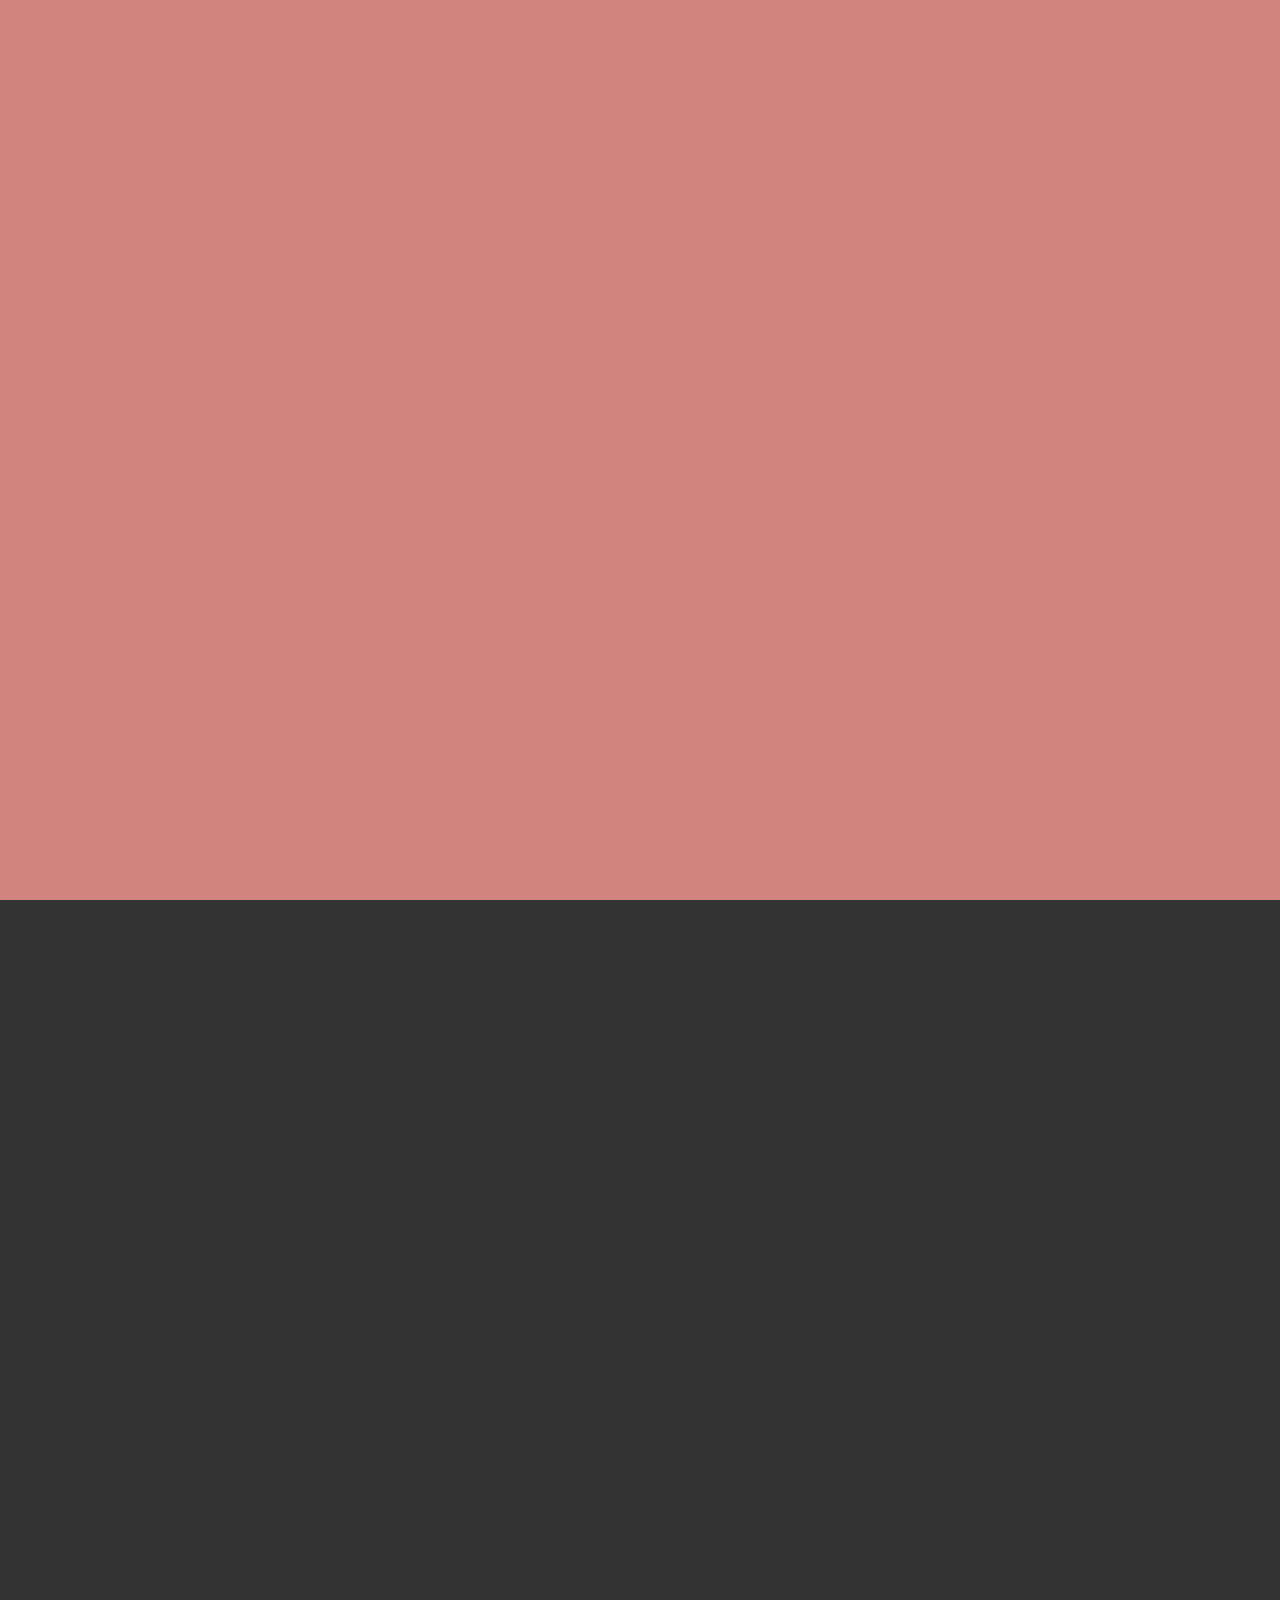
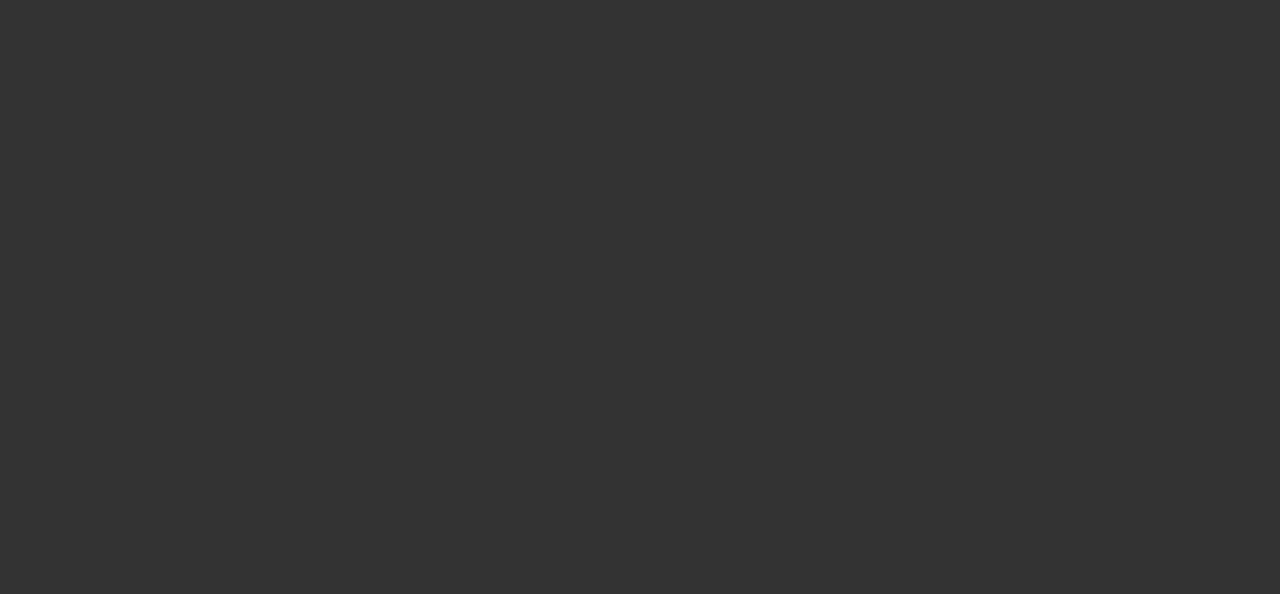
<file: about.html>
<!DOCTYPE html>
<html lang="en">
<head>
<meta charset="utf-8">
<meta http-equiv="X-UA-Compatible" content="IE=edge">
<meta name="viewport" content="width=device-width, initial-scale=1">
<title>Josh & Hanna</title>

<!-- Favicons
================================================== -->
<link rel="shortcut icon" href="favicon2.ico" type="image/x-icon">
<link rel="icon" href="favicon2.ico" type="image/x-icon">
<!-- / Favicons
================================================== -->

<!-- >> CSS	
============================================================================== -->
<!-- google web fonts -->
<link href='https://fonts.googleapis.com/css?family=Great+Vibes' rel='stylesheet' type='text/css'>
<link href='https://fonts.googleapis.com/css?family=Open+Sans:400,300,700' rel='stylesheet' type='text/css'>
<!-- /google web fonts -->
<!-- bootstrap -->
<link href="vendor/bootstrap/css/bootstrap.min.css" rel="stylesheet">
<!-- nivo lightbox -->
<link href="vendor/nivo-lightbox/nivo-lightbox.css" rel="stylesheet">
<link rel="stylesheet" href="vendor/nivo-lightbox/themes/default/default.css" type="text/css" />
<!-- animate -->
<link href="vendor/animate.css" rel="stylesheet">
<!-- Font Awesome -->
	<link rel="stylesheet" href="vendor/font-awesome/css/font-awesome.min.css">
<!-- main styles -->
<link href="css/styles.css" rel="stylesheet">
<!-- >> /CSS
============================================================================== -->
</head>
<body>

<!-- Page Loader
========================================================= -->
<div class="loader" id="page-loader"> 
  <div class="loading-wrapper">
  	<div class="loader-heart loader-heart1"><img src="img/intro-heart.png" alt=""></div>
  	<div class="loader-heart loader-heart2"><img src="img/intro-heart.png" alt=""></div>
  	<div class="loader-heart loader-heart3"><img src="img/intro-heart.png" alt=""></div>
  </div>   
</div>
<!-- /End of Page loader
========================================================= -->

<!-- === PAGE BACKGROUND === -->
<!-- Background container -->
<div class="page-background-container viewport">
	<!-- background-mask -->
	<div class="bg-mask viewport"></div>
	<!-- /background-mask -->
	<!-- background-slideshow -->
	<div class="bg-slideshow">
		<!-- slideshow-item -->
		<div class="page-background viewport" style="background-image: url('img/slide-bg1.jpg')"></div>
		<!-- /slideshow-item -->	
	</div>
	<!--/Background-slideshow -->
</div>
<!-- Background-container -->
<!-- === /PAGE BACKGROUND === -->

<!-- Main Content
================================================== -->
<div id="body" class="viewport animated">
	<div class="container">
		<div class="boxed-content">	
			<!-- Header -->
			<header id="header" class="navbar navbar-default navbar-static-top"> 
				<div class="clearfix">
				    <!-- logo -->	   
				    <div class="hd-logo">
				      <a href="index.html"><img src="img/logo.png" title="" alt=""></a>
				    </div>	   
				    <!-- /logo -->
				    <!-- responsive menu -->
				    <button type="button" class="navbar-toggle" data-toggle="collapse" data-target=".navbar-collapse">
				        <span class="sr-only">Navigation Menu</span>
				        <span class="icon-bar"></span>
				        <span class="icon-bar"></span>
				        <span class="icon-bar"></span>
				    </button>
				    <!-- /responsive menu -->    
				    <!-- menu -->
				    <nav class="hd-nav nav navbar-nav navbar-right navbar-collapse collapse">
				      <ul class="nav navbar-nav hd-list-menu clearfix">
				        <li>
				        	<a href="about.html">
				        		<span class="link-title">About</span>
				        		<span class="link-subtitle">our history</span>
				        	</a>
				        </li>
				         <li>
				        	<a href="gallery.html">
				        		<span class="link-title">Gallery</span>
				        		<span class="link-subtitle">Our pictures</span>
				        	</a>
				        	<ul>
			        			<li><a href="gallery.html">Style 1</a></li>
			        			<li><a href="gallery-2.html">Style 2</a></li>
			        		</ul>
				        </li>	        
				        <li>
				        	<a href="ceremony.html">
				        		<span class="link-title">Ceremony</span>
				        		<span class="link-subtitle">All information</span>
				        	</a>
				        </li>
				        <li>
				        	<a href="rsvp.html">
				        		<span class="link-title">RSVP</span>
				        		<span class="link-subtitle">Events Attending</span>
				        	</a>
				        </li>
				       	<li>
				        	<a href="archive-blog.html">
				        		<span class="link-title">Blog</span>
				        		<span class="link-subtitle">All the news!</span>
				        	</a>
				        	
				        </li>
				        <li>
				        	<a href="page-registry.html">
				        		<span class="link-title">Registry</span>
				        		<span class="link-subtitle">Our Gift List</span>
				        	</a>
				        </li>
				      </ul> 
				    </nav>
				    <!-- /menu -->
				</div>
			</header>
			<!-- /header -->
			<!-- content -->
			<div class="page-content clearfix">
				<div class="row">
					<div class="col-xs-10 col-xs-offset-1">
						<!-- Section: About Us -->
						<div class="section-about-us">
							<!-- Title 1 -->
							<h1 class="title1 couple-title1 title1-border">About Us</h1>
							<!-- /Title 1 -->
							<div class="row">
								<!-- Groom -->
								<div class="col-sm-6">									
									<div class="about-item">
										<div class="about-item-picture">
											<img src="img/groom.jpg" alt="">
										</div>				
										<h2 class="about-item-title">Josh Smith</h2>
										<h3 class="about-item-subtitle">The Groom</h3>
										<div class="about-item-content">
											<p>Hanna is loving, kind, gentle, patient, and did I mention hot!? She's unlike any person I have ever met. She's many more things, but those are the gifts I learned about her very quickly...</p>
										</div>									
									</div>
								</div>
								<!-- /Groom -->
								
								<!-- Bride -->	
								<div class="col-sm-6">
									<div class="about-item">
										<div class="about-item-picture">
											<img src="img/bride.jpg" alt="">
										</div>	
										<h2 class="about-item-title">Hanna Cliff</h2>
										<h3 class="about-item-subtitle">The Bride</h3>
										<div class="about-item-content">
											<p>Where do I start? How about the night we met. I was the maid of honor at my best friend Melissa's wedding. I actually met Josh the day before the wedding, at the rehearsal...</p>
										</div>	
									</div>									
								</div>							
								<!-- /Bride -->
							</div>
							
							
						</div>

						<!-- /Section: About Us -->
						<!-- Section: Timeline -->
						<div class="section-timeline">
							<!-- Title 1 -->
							<h2 class="title1 couple-title1 title1-border">Our Timeline</h2>
							<!-- /Title 1 -->
							<!-- timeline -->
							<ul class="timeline">
								<!-- item -->
							    <li>
							    	<!-- badge -->
							    	<div class="timeline-badge">
							    		<span class="timeline-date">11/22</span>
							    		<span class="timeline-year">2011</span>
							    	</div>
							    	<!-- /badge -->
							    	<!-- panel -->
							      	<div class="timeline-panel">
							      		<!-- item heading -->
							        	<div class="timeline-heading">
							          		<h4 class="timeline-title">Day we meet each other</h4>
							          		<p><small class="text-muted">A special day for us!</small></p>
							        	</div>
							        	<!-- /item heading -->
							        	<!-- item body -->
							        	<div class="timeline-body">
							          		<p>We have met each other in November 2011 while a friend's wedding. Josh asked a mutual friend for Hanna's number and the rest is history!</p>
							        	</div>
							        	<!-- /item body -->
							        </div>
							        <!-- /panel -->
							    </li>
							    <!-- /item -->
							    <!-- item -->
							    <li class="timeline-inverted">
							    	<!-- badge -->
							    	<div class="timeline-badge bg-color1">
							    		<span class="timeline-date">02/23</span>
							    		<span class="timeline-year">2012</span>
							    	</div>
							    	<!-- /badge -->
							    	<!-- panel -->
							      	<div class="timeline-panel">
							      		<!-- item heading -->
							        	<div class="timeline-heading">
							          		<h4 class="timeline-title">Our First Trip</h4>
							        	</div>
							        	<!-- /item heading -->
							        	<!-- item body -->
							        	<div class="timeline-body">
							          		<p>We plan a 3 month tour of Europe. It was an unforgettable experience and enough learning and fellowship.</p>
							        	</div>
							        	<!-- /item body -->
							        </div>
							        <!-- /panel -->
							    </li>
							    <!-- /item -->
							    <!-- item -->
							    <li>
							    	<!-- badge -->
							    	<div class="timeline-badge">
							    		<span class="timeline-date">05/24</span>
							    		<span class="timeline-year">2013</span>
							    	</div>
							    	<!-- /badge -->
							    	<!-- panel -->
							      	<div class="timeline-panel">
							      		<!-- item heading -->
							        	<div class="timeline-heading">
							          		<h4 class="timeline-title">Our Engagement</h4>						          		
							        		<p><small class="text-muted">A funny day</small></p>
							        	</div>
							        	<!-- /item heading -->
							        	<!-- item body -->
							        	<div class="timeline-body">
							          		<img src="img/engagement.jpg" alt="">
							        	</div>
							        	<!-- /item body -->
							        </div>
							        <!-- /panel -->
							    </li>
							    <!-- /item -->
							    <!-- item -->
							    <li class="timeline-inverted">
							    	<!-- badge -->
							    	<div class="timeline-badge bg-color1">
							    		<span class="timeline-date">11/22</span>
							    		<span class="timeline-year">2014</span>
							    	</div>
							    	<!-- /badge -->
							    	<!-- panel -->
							      	<div class="timeline-panel">
							      		<!-- item heading -->
							        	<div class="timeline-heading">
							          		<h4 class="timeline-title">Our Wedding Day</h4>
							        	</div>
							        	<!-- /item heading -->
							        	<!-- item body -->
							        	<div class="timeline-body">
							          		<p>Will planned a picnic in the park just after sunset to watch the July 4th fireworks display. He popped the question as fireworks burst overhead, and of course, Diane said yes! They celebrated with their families the next day with dinner and a champagne toast.</p>
							        	</div>
							        	<!-- /item body -->
							        </div>
							        <!-- /panel -->
							    </li>
							    <!-- /item -->
							</ul>
							<!-- /timeline -->
						</div>
						<!-- /Section: Timeline -->
					</div>
				</div>
			</div>
			<!-- /content -->
			<!-- footer -->
			<footer id="footer">
				<p class="footer-icon"><img src="img/ft-icon.png" alt=""></p>
			  	<p class="quote-content">"When i saw you i fell in love, and you smiled because you knew."</p>
			  	<p class="quote-author">Willian Shakespeare</p>
			</footer>
			<!-- /footer -->
		</div>
	</div>
</div>
<!-- /Main Content
================================================== -->


<!-- >> JS
============================================================================== -->

<!-- jQuery (necessary for Bootstrap's JavaScript plugins) -->
<script src="vendor/jquery.min.js"></script>
<!-- Include all compiled plugins (below), or include individual files as needed -->
<script src="vendor/bootstrap/js/bootstrap.min.js"></script>
<!-- Validate -->
<script src="vendor/validate.js"></script>
<!-- Countdown -->
<script src="vendor/jquery.countdown.min.js"></script>
<!-- Mansonry -->
<script src="vendor/imagesloaded.pkgd.min.js"></script>
<script src="vendor/masonry.pkgd.min.js"></script>
<!-- Modal box-->
<script src="vendor/nivo-lightbox/nivo-lightbox.min.js"></script>
<!-- Cycle -->
<script src="vendor/cycle2.js"></script>
<!-- SmoothScroll -->
<script src="vendor/smoothScroll.js"></script>
<!-- Placeholder for IE -->
<script src="vendor/placeholders.jquery.min.js"></script>
<!-- Owl Caroulsel -->
<script src="vendor/owl.carousel/owl-carousel/owl.carousel.js"></script>
<!-- Crossbrowser -->
<script src="js/cross-browser.js"></script>
<!-- Main Config -->
<script src="js/main.js"></script>
<!-- Holder -->
<script src="vendor/holder.js"></script>
<!-- HTML5 Shim and Respond.js IE8 support of HTML5 elements and media queries -->
<!-- WARNING: Respond.js doesn't work if you view the page via file:// -->
<!--[if lt IE 9]>
  <script src="vendor/html5shiv.js"></script>
  <script src="vendor/respond.min.js"></script>
<![endif]-->
<!-- >> /JS
============================================================================= -->

<!-- analytics -->
<script>
  (function(i,s,o,g,r,a,m){i['GoogleAnalyticsObject']=r;i[r]=i[r]||function(){
  (i[r].q=i[r].q||[]).push(arguments)},i[r].l=1*new Date();a=s.createElement(o),
  m=s.getElementsByTagName(o)[0];a.async=1;a.src=g;m.parentNode.insertBefore(a,m)
  })(window,document,'script','//www.google-analytics.com/analytics.js','ga');

  ga('create', 'UA-62459928-1', 'auto');
  ga('send', 'pageview');

</script>
<!-- /analytics -->
</body>
</html>
</file>
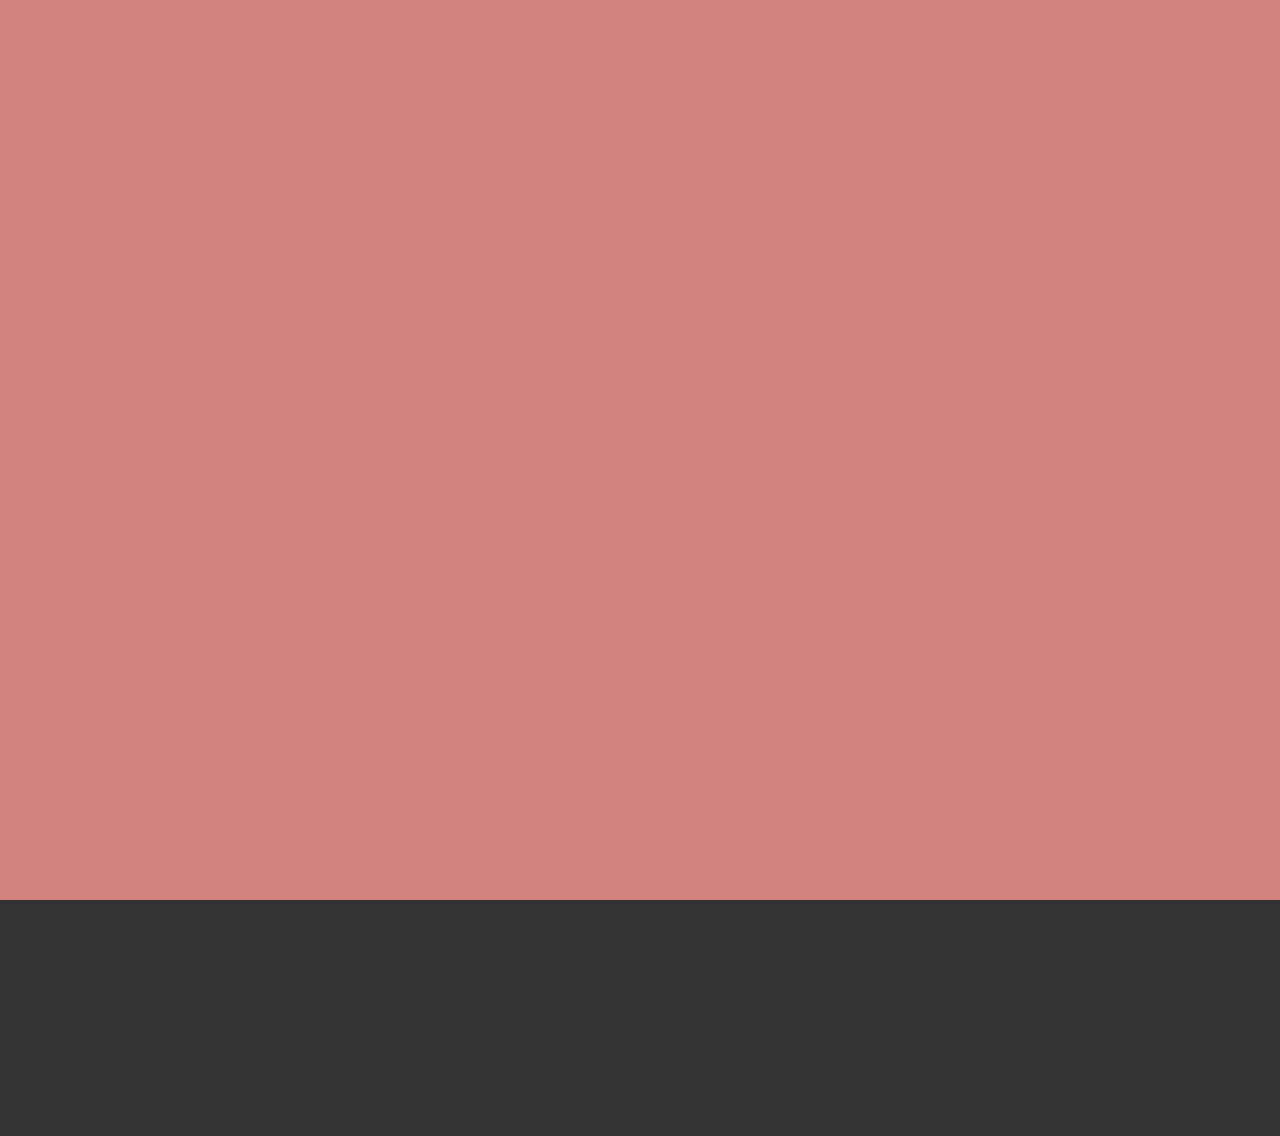
<file: ceremony.html>
<!DOCTYPE html>
<html lang="en">
<head>
<meta charset="utf-8">
<meta http-equiv="X-UA-Compatible" content="IE=edge">
<meta name="viewport" content="width=device-width, initial-scale=1">
<title>Josh & Hanna</title>

<!-- Favicons
================================================== -->
<link rel="shortcut icon" href="favicon2.ico" type="image/x-icon">
<link rel="icon" href="favicon2.ico" type="image/x-icon">
<!-- / Favicons
================================================== -->

<!-- >> CSS	
============================================================================== -->
<!-- google web fonts -->
<link href='https://fonts.googleapis.com/css?family=Great+Vibes' rel='stylesheet' type='text/css'>
<link href='https://fonts.googleapis.com/css?family=Open+Sans:400,300,700' rel='stylesheet' type='text/css'>
<!-- /google web fonts -->
<!-- bootstrap -->
<link href="vendor/bootstrap/css/bootstrap.min.css" rel="stylesheet">
<!-- nivo lightbox -->
<link href="vendor/nivo-lightbox/nivo-lightbox.css" rel="stylesheet">
<link rel="stylesheet" href="vendor/nivo-lightbox/themes/default/default.css" type="text/css" />
<!-- animate -->
<link href="vendor/animate.css" rel="stylesheet">
<!-- Font Awesome -->
	<link rel="stylesheet" href="vendor/font-awesome/css/font-awesome.min.css">
<!-- main styles -->
<link href="css/styles.css" rel="stylesheet">
<!-- >> /CSS
============================================================================== -->
</head>
<body>

<!-- Page Loader
========================================================= -->
<div class="loader" id="page-loader"> 
  <div class="loading-wrapper">
  	<div class="loader-heart loader-heart1"><img src="img/intro-heart.png" alt=""></div>
  	<div class="loader-heart loader-heart2"><img src="img/intro-heart.png" alt=""></div>
  	<div class="loader-heart loader-heart3"><img src="img/intro-heart.png" alt=""></div>
  </div>   
</div>
<!-- /End of Page loader
========================================================= -->

<!-- === PAGE BACKGROUND === -->
<!-- Background container -->
<div class="page-background-container viewport">
	<!-- background-mask -->
	<div class="bg-mask viewport"></div>
	<!-- /background-mask -->
	<!-- background-slideshow -->
	<div class="bg-slideshow">
		<!-- slideshow-item -->
		<div class="page-background viewport" style="background-image: url('img/slide-bg1.jpg')"></div>
		<!-- /slideshow-item -->	
	</div>
	<!--/Background-slideshow -->
</div>
<!-- Background-container -->
<!-- === /PAGE BACKGROUND === -->

<!-- Main Content
================================================== -->
<div id="body" class="viewport animated">
	<div class="container">
		<div class="boxed-content">	
			<!-- Header -->
			<header id="header" class="navbar navbar-default navbar-static-top"> 
				<div class="clearfix">
				    <!-- logo -->	   
				    <div class="hd-logo">
				      <a href="index.html"><img src="img/logo.png" title="" alt=""></a>
				    </div>	   
				    <!-- /logo -->
				    <!-- responsive menu -->
				    <button type="button" class="navbar-toggle" data-toggle="collapse" data-target=".navbar-collapse">
				        <span class="sr-only">Navigation Menu</span>
				        <span class="icon-bar"></span>
				        <span class="icon-bar"></span>
				        <span class="icon-bar"></span>
				    </button>
				    <!-- /responsive menu -->    
				    <!-- menu -->
				    <nav class="hd-nav nav navbar-nav navbar-right navbar-collapse collapse">
				      <ul class="nav navbar-nav hd-list-menu clearfix">
				        <li>
				        	<a href="about.html">
				        		<span class="link-title">About</span>
				        		<span class="link-subtitle">our history</span>
				        	</a>
				        </li>
				         <li>
				        	<a href="gallery.html">
				        		<span class="link-title">Gallery</span>
				        		<span class="link-subtitle">Our pictures</span>
				        	</a>
				        	<ul>
			        			<li><a href="gallery.html">Style 1</a></li>
			        			<li><a href="gallery-2.html">Style 2</a></li>
			        		</ul>
				        </li>	        
				        <li>
				        	<a href="ceremony.html">
				        		<span class="link-title">Ceremony</span>
				        		<span class="link-subtitle">All information</span>
				        	</a>
				        </li>
				        <li>
				        	<a href="rsvp.html">
				        		<span class="link-title">RSVP</span>
				        		<span class="link-subtitle">Events Attending</span>
				        	</a>
				        </li>
				       	<li>
				        	<a href="archive-blog.html">
				        		<span class="link-title">Blog</span>
				        		<span class="link-subtitle">All the news!</span>
				        	</a>
				        	
				        </li>
				        <li>
				        	<a href="page-registry.html">
				        		<span class="link-title">Registry</span>
				        		<span class="link-subtitle">Our Gift List</span>
				        	</a>
				        </li>
				      </ul> 
				    </nav>
				    <!-- /menu -->
				</div>
			</header>
			<!-- /header -->
			<!-- content -->
			<div class="page-content">				
				<div class="row">
					<div class="col-xs-10 col-xs-offset-1">
						<!-- mai title -->
						<h2 class="title1 couple-title1 title1-border">Ceremony</h2>
						<!-- /main title -->
						<div class="page-intro">	
							<p>Coming to our wedding? Well here’s the details on the big day!<br/> Don’t forget to <a href="https://dotrex.co/theme-preview/aimer-wedding/rsvp.php">RSVP</a>. See you there!</p>
						</div>
						<div class="row row-maps">							
							<!-- Map -->
							<div class="col-sm-6">
								<div class="ceremony-item">
								<h2 class="title3">Main Ceremony</h2>
								<p>We like everything on the wedding day be perfect!</p>
								<h3 class="title4">St. Jacob's Chapel</h3>
								<p>24 Jump Street, Los Angeles 12345, CA</p>
								<!-- iframe -->
								<div class="iframe-wrapper">
									<iframe src="https://www.google.com/maps/embed?pb=!1m14!1m8!1m3!1d6616.314698352079!2d-118.44684707771447!3d33.98849192101249!3m2!1i1024!2i768!4f13.1!3m3!1m2!1s0x80c2ba91b6104a2f%3A0x586e639b13f68bbe!2sBeach+Ave%2C+Marina+Del+Rey%2C+CA+90292%2C+USA!5e0!3m2!1spt-BR!2sbr!4v1427149777432" height="220"  style="border:0"></iframe>
								</div>								
								<!-- /iframe -->
								</div>								
							</div>
							<!-- /Map -->
							<!-- Map -->
							<div class="col-sm-6">
								<div class="ceremony-item">
									<h2 class="title3">Wedding Party</h2>
									<p>We have reserved a great hall!</p>
									<h3 class="title4">Petersen Village Inn</h3>
									<p>55 Hop Street, Los Angeles 54321, CA</p>
									<!-- iframe -->
									<div class="iframe-wrapper">
										<iframe src="https://www.google.com/maps/embed?pb=!1m14!1m8!1m3!1d3307.606498811598!2d-118.48247459999999!3d34.0026398!3m2!1i1024!2i768!4f13.1!3m3!1m2!1s0x80c2bad38ebb71a5%3A0x97828cfee520f321!2sBeach+St%2C+Santa+Monica%2C+CA+90405%2C+USA!5e0!3m2!1spt-BR!2sbr!4v1427149825134" height="220"  style="border:0"></iframe>
									</div>								
									<!-- /iframe -->
								</div>								
							</div>
							<!-- /Map -->
						</div>
					</div>
					
				</div>
			</div>
			<!-- /content -->
			<!-- footer -->
			<footer id="footer">
				<p class="footer-icon"><img src="img/ft-icon.png" alt=""></p>
			  	<p class="quote-content">"When i saw you i fell in love, and you smiled because you knew."</p>
			  	<p class="quote-author">Willian Shakespeare</p>
			</footer>
			<!-- /footer -->
		</div>
	</div>
</div>
<!-- /Main Content
================================================== -->


<!-- >> JS
============================================================================== -->

<!-- jQuery (necessary for Bootstrap's JavaScript plugins) -->
<script src="vendor/jquery.min.js"></script>
<!-- Include all compiled plugins (below), or include individual files as needed -->
<script src="vendor/bootstrap/js/bootstrap.min.js"></script>
<!-- Validate -->
<script src="vendor/validate.js"></script>
<!-- Countdown -->
<script src="vendor/jquery.countdown.min.js"></script>
<!-- Mansonry -->
<script src="vendor/imagesloaded.pkgd.min.js"></script>
<script src="vendor/masonry.pkgd.min.js"></script>
<!-- Modal box-->
<script src="vendor/nivo-lightbox/nivo-lightbox.min.js"></script>
<!-- Cycle -->
<script src="vendor/cycle2.js"></script>
<!-- SmoothScroll -->
<script src="vendor/smoothScroll.js"></script>
<!-- Placeholder for IE -->
<script src="vendor/placeholders.jquery.min.js"></script>
<!-- Crossbrowser -->
<script src="js/cross-browser.js"></script>
<!-- Owl Caroulsel -->
<script src="vendor/owl.carousel/owl-carousel/owl.carousel.js"></script>
<!-- Main Config -->
<script src="js/main.js"></script>
<!-- Holder -->
<script src="vendor/holder.js"></script>
<!-- HTML5 Shim and Respond.js IE8 support of HTML5 elements and media queries -->
<!-- WARNING: Respond.js doesn't work if you view the page via file:// -->
<!--[if lt IE 9]>
  <script src="vendor/html5shiv.js"></script>
  <script src="vendor/respond.min.js"></script>
<![endif]-->
<!-- >> /JS
============================================================================= -->

<!-- analytics -->
<script>
  (function(i,s,o,g,r,a,m){i['GoogleAnalyticsObject']=r;i[r]=i[r]||function(){
  (i[r].q=i[r].q||[]).push(arguments)},i[r].l=1*new Date();a=s.createElement(o),
  m=s.getElementsByTagName(o)[0];a.async=1;a.src=g;m.parentNode.insertBefore(a,m)
  })(window,document,'script','//www.google-analytics.com/analytics.js','ga');

  ga('create', 'UA-62459928-1', 'auto');
  ga('send', 'pageview');

</script>
<!-- /analytics -->
</body>
</html>
</file>
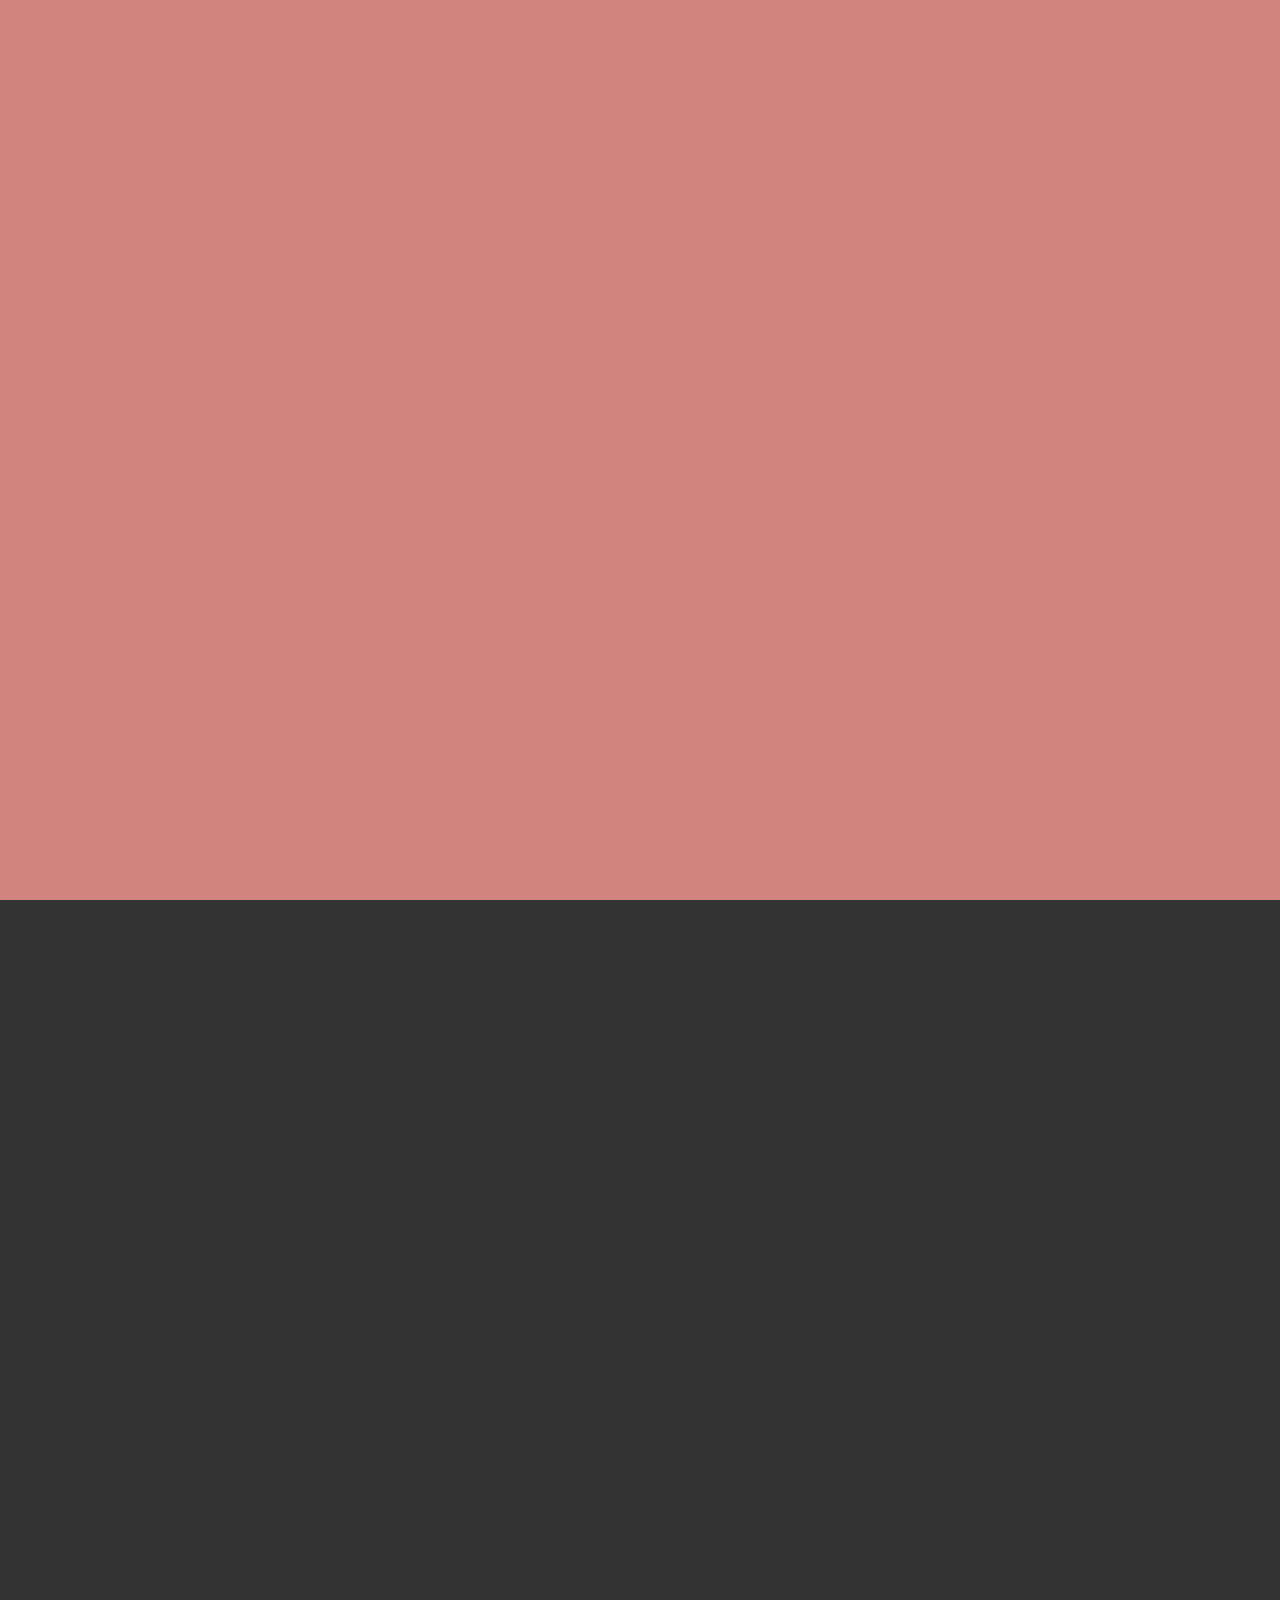
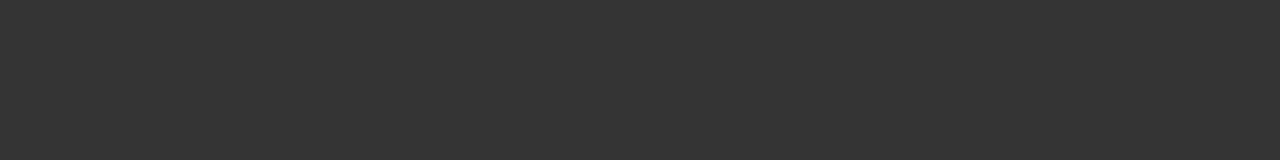
<file: gallery.html>
<!DOCTYPE html>
<html lang="en">
<head>
<meta charset="utf-8">
<meta http-equiv="X-UA-Compatible" content="IE=edge">
<meta name="viewport" content="width=device-width, initial-scale=1">
<title>Josh & Hanna</title>

<!-- Favicons
================================================== -->
<link rel="shortcut icon" href="favicon2.ico" type="image/x-icon">
<link rel="icon" href="favicon2.ico" type="image/x-icon">
<!-- / Favicons
================================================== -->

<!-- >> CSS	
============================================================================== -->
<!-- google web fonts -->
<link href='https://fonts.googleapis.com/css?family=Great+Vibes' rel='stylesheet' type='text/css'>
<link href='https://fonts.googleapis.com/css?family=Open+Sans:400,300,700' rel='stylesheet' type='text/css'>
<!-- /google web fonts -->
<!-- bootstrap -->
<link href="vendor/bootstrap/css/bootstrap.min.css" rel="stylesheet">
<!-- nivo lightbox -->
<link href="vendor/nivo-lightbox/nivo-lightbox.css" rel="stylesheet">
<link rel="stylesheet" href="vendor/nivo-lightbox/themes/default/default.css" type="text/css" />
<!-- animate -->
<link href="vendor/animate.css" rel="stylesheet">
<!-- Font Awesome -->
	<link rel="stylesheet" href="vendor/font-awesome/css/font-awesome.min.css">
<!-- main styles -->
<link href="css/styles.css" rel="stylesheet">
<!-- >> /CSS
============================================================================== -->
</head>
<body>

<!-- Page Loader
========================================================= -->
<div class="loader" id="page-loader"> 
  <div class="loading-wrapper">
  	<div class="loader-heart loader-heart1"><img src="img/intro-heart.png" alt=""></div>
  	<div class="loader-heart loader-heart2"><img src="img/intro-heart.png" alt=""></div>
  	<div class="loader-heart loader-heart3"><img src="img/intro-heart.png" alt=""></div>
  </div>   
</div>
<!-- /End of Page loader
========================================================= -->

<!-- === PAGE BACKGROUND === -->
<!-- Background container -->
<div class="page-background-container viewport">
	<!-- background-mask -->
	<div class="bg-mask viewport"></div>
	<!-- /background-mask -->
	<!-- background-slideshow -->
	<div class="bg-slideshow">
		<!-- slideshow-item -->
		<div class="page-background viewport" style="background-image: url('img/slide-bg1.jpg')"></div>
		<!-- /slideshow-item -->	
	</div>
	<!--/Background-slideshow -->
</div>
<!-- Background-container -->
<!-- === /PAGE BACKGROUND === -->

<!-- Main Content
================================================== -->
<div id="body" class="viewport animated">
	<div class="container">
		<div class="boxed-content">	
			<!-- Header -->
			<header id="header" class="navbar navbar-default navbar-static-top"> 
				<div class="clearfix">
				    <!-- logo -->	   
				    <div class="hd-logo">
				      <a href="index.html"><img src="img/logo.png" title="" alt=""></a>
				    </div>	   
				    <!-- /logo -->
				    <!-- responsive menu -->
				    <button type="button" class="navbar-toggle" data-toggle="collapse" data-target=".navbar-collapse">
				        <span class="sr-only">Navigation Menu</span>
				        <span class="icon-bar"></span>
				        <span class="icon-bar"></span>
				        <span class="icon-bar"></span>
				    </button>
				    <!-- /responsive menu -->    
				    <!-- menu -->
				    <nav class="hd-nav nav navbar-nav navbar-right navbar-collapse collapse">
				      <ul class="nav navbar-nav hd-list-menu clearfix">
				        <li>
				        	<a href="about.html">
				        		<span class="link-title">About</span>
				        		<span class="link-subtitle">our history</span>
				        	</a>
				        </li>
				         <li>
				        	<a href="gallery.html">
				        		<span class="link-title">Gallery</span>
				        		<span class="link-subtitle">Our pictures</span>
				        	</a>
				        	<ul>
			        			<li><a href="gallery.html">Style 1</a></li>
			        			<li><a href="gallery-2.html">Style 2</a></li>
			        		</ul>
				        </li>	        
				        <li>
				        	<a href="ceremony.html">
				        		<span class="link-title">Ceremony</span>
				        		<span class="link-subtitle">All information</span>
				        	</a>
				        </li>
				        <li>
				        	<a href="rsvp.html">
				        		<span class="link-title">RSVP</span>
				        		<span class="link-subtitle">Events Attending</span>
				        	</a>
				        </li>
				       	<li>
				        	<a href="archive-blog.html">
				        		<span class="link-title">Blog</span>
				        		<span class="link-subtitle">All the news!</span>
				        	</a>
				        	
				        </li>
				        <li>
				        	<a href="page-registry.html">
				        		<span class="link-title">Registry</span>
				        		<span class="link-subtitle">Our Gift List</span>
				        	</a>
				        </li>
				      </ul> 
				    </nav>
				    <!-- /menu -->
				</div>
			</header>
			<!-- /header -->
			<!-- content -->
			<div class="page-content">
				<div class="row">
					<div class="col-xs-10 col-xs-offset-1 couple-container">
						<!-- Title 1 -->
						<h1 class="title1 couple-title1 title1-border">Our Pictures</h1>
						<!-- /Title 1 -->
						<!-- Gallery -->
						<div id="mansonry" class="row gallery-wrapper">
							<!-- item -->
							<div class="mansonry-item col-sm-3">
								<a href="img/couple-pictures/1.jpg" data-lightbox-gallery="gallery1">
									<img src="img/couple-pictures/1.jpg" alt="">
									<div class="picture-legend">I love this cake!</div>
									<div class="mask"></div>
								</a>
							</div>
							<!-- /item -->
							<!-- item -->
							<div class="mansonry-item col-sm-3">
								<a href="img/couple-pictures/5.jpg" data-lightbox-gallery="gallery1">
									<img src="img/couple-pictures/5.jpg" alt="">
									<div class="picture-legend">Marley, the dog</div>
									<div class="mask"></div>
								</a>
							</div>
							<!-- /item -->	
							<!-- item <-->
							<div class="mansonry-item col-sm-3">
								<a href="img/couple-pictures/2.jpg" data-lightbox-gallery="gallery1">
									<img src="img/couple-pictures/2.jpg" alt="">
									<div class="picture-legend">Love is in the air</div>
									<div class="mask"></div>
								</a>
							</div>
							<!-- /item -->
								
							<!-- item -->
							<div class="mansonry-item col-sm-3">
								<a href="img/couple-pictures/4.jpg" data-lightbox-gallery="gallery1">
									<img src="img/couple-pictures/4.jpg" alt="">
									<div class="picture-legend">I love you</div>
									<div class="mask"></div>
								</a>
							</div>
							<!-- /item -->
							<!-- item -->
							<div class="mansonry-item col-sm-3">
								<a href="img/couple-pictures/1.jpg" data-lightbox-gallery="gallery1">
									<img src="img/couple-pictures/1.jpg" alt="">
									<div class="picture-legend">Yes, i really love it</div>
									<div class="mask"></div>
								</a>
							</div>
							<!-- /item -->
							<!-- item -->
							<div class="mansonry-item col-sm-3">
								<a href="img/couple-pictures/6.jpg" data-lightbox-gallery="gallery1">
									<img src="img/couple-pictures/6.jpg" alt="">
									<div class="picture-legend">That's Amazing!</div>
									<div class="mask"></div>
								</a>
							</div>
							<!-- /item -->	
							<!-- item -->
							<div class="mansonry-item col-sm-3">
								<a href="img/couple-pictures/7.jpg" data-lightbox-gallery="gallery1">
									<img src="img/couple-pictures/7.jpg" alt="">
									<div class="picture-legend">Our engagement ring</div>
									<div class="mask"></div>
								</a>
							</div>
							<!-- /item -->
							<!-- item -->
							<div class="mansonry-item col-sm-3">
								<a href="img/couple-pictures/8.jpg" data-lightbox-gallery="gallery1">
									<img src="img/couple-pictures/8.jpg" alt="">
									<div class="picture-legend">Bealtiful</div>
									<div class="mask"></div>
								</a>
							</div>
							<!-- /item -->	
							<!-- item -->
							<div class="mansonry-item col-sm-3">
								<a href="img/couple-pictures/3.jpg" data-lightbox-gallery="gallery1">
									<img src="img/couple-pictures/3.jpg" alt="">
									<div class="picture-legend">Perfect Couple</div>
									<div class="mask"></div>
								</a>
							</div>
							<!-- /item -->	
							<!-- item -->
							<div class="mansonry-item col-sm-3">
								<a href="img/couple-pictures/10.jpg" data-lightbox-gallery="gallery1">
									<img src="img/couple-pictures/10.jpg" alt="">
									<div class="picture-legend">Hail to the Queen!</div>
									<div class="mask"></div>
								</a>
							</div>
							<!-- /item -->	
							<!-- item -->
							<div class="mansonry-item col-sm-3">
								<a href="img/couple-pictures/9.jpg" data-lightbox-gallery="gallery1">
									<img src="img/couple-pictures/9.jpg" alt="">
									<div class="picture-legend">Our Future Home</div>
									<div class="mask"></div>
								</a>
							</div>
							<!-- /item -->	
							<!-- item -->
							<div class="mansonry-item col-sm-3">
								<a href="img/couple-pictures/11.jpg" data-lightbox-gallery="gallery1">
									<img src="img/couple-pictures/11.jpg" alt="">
									<div class="picture-legend">Hail to the king!</div>
									<div class="mask"></div>
								</a>
							</div>
							<!-- /item -->		
							<!-- item -->
							<div class="mansonry-item col-sm-3">
								<a href="img/couple-pictures/12.jpg" data-lightbox-gallery="gallery1">
									<img src="img/couple-pictures/12.jpg" alt="">
									<div class="picture-legend">S2</div>
									<div class="mask"></div>
								</a>
							</div>
							<!-- /item -->		
							<!-- item -->
							<div class="mansonry-item col-sm-3">
								<a href="img/couple-pictures/13.jpg" data-lightbox-gallery="gallery1">
									<img src="img/couple-pictures/13.jpg" alt="">
									<div class="picture-legend">That's Funny!</div>
									<div class="mask"></div>
								</a>
							</div>
							<!-- /item -->	
							<!-- item -->
							<div class="mansonry-item col-sm-3">
								<a href="img/couple-pictures/14.jpg" data-lightbox-gallery="gallery1">
									<img src="img/couple-pictures/14.jpg" alt="">
									<div class="picture-legend">Nice Picture</div>
									<div class="mask"></div>
								</a>
							</div>
							<!-- /item -->	
						</div>
						<!-- /Gallery -->
						<!-- Pagination container -->
						<div class="row">
							<div class="col-xs-12">
								<!-- Pagination -->
								<div class="section-pagination">
									<div class="row">
										<div class="col-xs-4">
											<a href="gallery.html#">&lt;&lt; Previous</a>
										</div>
										<div class="col-xs-4 text-center">
											<span class="pagination-numbers">
												<a href="gallery.html#">1</a>
												<a href="gallery.html#">2</a>
												<a href="gallery.html#">3</a>
												<a href="gallery.html#">4</a>
												<a href="gallery.html#">5</a>
												<a href="gallery.html#">6</a>
											</span>
										</div>
										<div class="col-xs-4 text-right">
											<a href="gallery.html#">Next &#62;&#62;</a>
										</div>	
									</div>								
								</div>
								<!-- /Pagination -->
							</div>
						</div>
						<!-- /Pagination container -->
					</div>
				</div>
				
			</div>
			<!-- /content -->
			<!-- footer -->
			<footer id="footer">
				<p class="footer-icon"><img src="img/ft-icon.png" alt=""></p>
			  	<p class="quote-content">"When i saw you i fell in love, and you smiled because you knew."</p>
			  	<p class="quote-author">Willian Shakespeare</p>
			</footer>
			<!-- /footer -->
		</div>
	</div>
</div>
<!-- /Main Content
================================================== -->


<!-- >> JS
============================================================================== -->

<!-- jQuery (necessary for Bootstrap's JavaScript plugins) -->
<script src="vendor/jquery.min.js"></script>
<!-- Include all compiled plugins (below), or include individual files as needed -->
<script src="vendor/bootstrap/js/bootstrap.min.js"></script>
<!-- Validate -->
<script src="vendor/validate.js"></script>
<!-- Countdown -->
<script src="vendor/jquery.countdown.min.js"></script>
<!-- Mansonry -->
<script src="vendor/imagesloaded.pkgd.min.js"></script>
<script src="vendor/masonry.pkgd.min.js"></script>
<!-- Modal box-->
<script src="vendor/nivo-lightbox/nivo-lightbox.min.js"></script>
<!-- Cycle -->
<script src="vendor/cycle2.js"></script>
<!-- SmoothScroll -->
<script src="vendor/smoothScroll.js"></script>
<!-- Placeholder for IE -->
<script src="vendor/placeholders.jquery.min.js"></script>
<!-- Crossbrowser -->
<script src="js/cross-browser.js"></script>
<!-- Owl Caroulsel -->
<script src="vendor/owl.carousel/owl-carousel/owl.carousel.js"></script>
<!-- Main Config -->
<script src="js/main.js"></script>
<!-- Holder -->
<script src="vendor/holder.js"></script>
<!-- HTML5 Shim and Respond.js IE8 support of HTML5 elements and media queries -->
<!-- WARNING: Respond.js doesn't work if you view the page via file:// -->
<!--[if lt IE 9]>
  <script src="vendor/html5shiv.js"></script>
  <script src="vendor/respond.min.js"></script>
<![endif]-->
<!-- >> /JS
============================================================================= -->

<!-- analytics -->
<script>
  (function(i,s,o,g,r,a,m){i['GoogleAnalyticsObject']=r;i[r]=i[r]||function(){
  (i[r].q=i[r].q||[]).push(arguments)},i[r].l=1*new Date();a=s.createElement(o),
  m=s.getElementsByTagName(o)[0];a.async=1;a.src=g;m.parentNode.insertBefore(a,m)
  })(window,document,'script','//www.google-analytics.com/analytics.js','ga');

  ga('create', 'UA-62459928-1', 'auto');
  ga('send', 'pageview');

</script>
<!-- /analytics -->
</body>
</html>
</file>
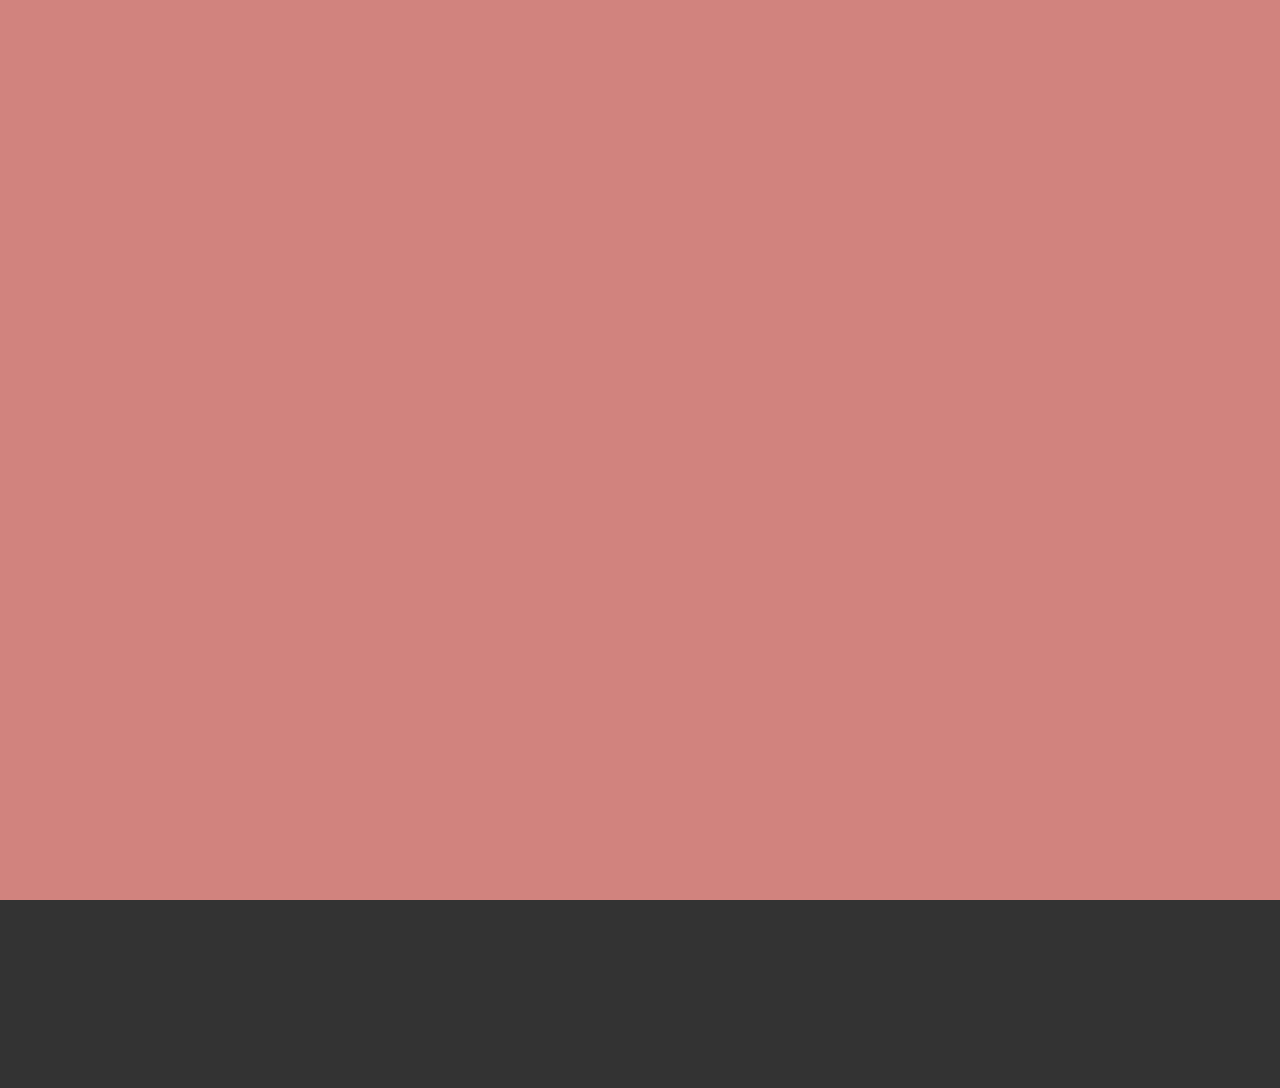
<file: page-registry.html>
<!DOCTYPE html>
<html lang="en">
<head>
<meta charset="utf-8">
<meta http-equiv="X-UA-Compatible" content="IE=edge">
<meta name="viewport" content="width=device-width, initial-scale=1">
<title>Josh & Hanna</title>

<!-- Favicons
================================================== -->
<link rel="shortcut icon" href="favicon2.ico" type="image/x-icon">
<link rel="icon" href="favicon2.ico" type="image/x-icon">
<!-- / Favicons
================================================== -->

<!-- >> CSS	
============================================================================== -->
<!-- google web fonts -->
<link href='https://fonts.googleapis.com/css?family=Great+Vibes' rel='stylesheet' type='text/css'>
<link href='https://fonts.googleapis.com/css?family=Open+Sans:400,300,700' rel='stylesheet' type='text/css'>
<!-- /google web fonts -->
<!-- bootstrap -->
<link href="vendor/bootstrap/css/bootstrap.min.css" rel="stylesheet">
<!-- nivo lightbox -->
<link href="vendor/nivo-lightbox/nivo-lightbox.css" rel="stylesheet">
<link rel="stylesheet" href="vendor/nivo-lightbox/themes/default/default.css" type="text/css" />
<!-- animate -->
<link href="vendor/animate.css" rel="stylesheet">
<!-- Font Awesome -->
	<link rel="stylesheet" href="vendor/font-awesome/css/font-awesome.min.css">
<!-- main styles -->
<link href="css/styles.css" rel="stylesheet">
<!-- >> /CSS
============================================================================== -->
</head>
<body>

<!-- Page Loader
========================================================= -->
<div class="loader" id="page-loader"> 
  <div class="loading-wrapper">
  	<div class="loader-heart loader-heart1"><img src="img/intro-heart.png" alt=""></div>
  	<div class="loader-heart loader-heart2"><img src="img/intro-heart.png" alt=""></div>
  	<div class="loader-heart loader-heart3"><img src="img/intro-heart.png" alt=""></div>
  </div>   
</div>
<!-- /End of Page loader
========================================================= -->

<!-- === PAGE BACKGROUND === -->
<!-- Background container -->
<div class="page-background-container viewport">
	<!-- background-mask -->
	<div class="bg-mask viewport"></div>
	<!-- /background-mask -->
	<!-- background-slideshow -->
	<div class="bg-slideshow">
		<!-- slideshow-item -->
		<div class="page-background viewport" style="background-image: url('img/slide-bg1.jpg')">			
		</div>
		<!-- /slideshow-item -->	
	</div>
	<!--/Background-slideshow -->
</div>
<!-- Background-container -->
<!-- === /PAGE BACKGROUND === -->
<!-- Main Content
================================================== -->
<div id="body" class="animated">
	<div class="container">
		<div class="boxed-content">	
			<!-- Header -->
			<header id="header" class="navbar navbar-default navbar-static-top"> 
				<div class="clearfix">
				    <!-- logo -->	   
				    <div class="hd-logo">
				      <a href="index.html"><img src="img/logo.png" title="" alt=""></a>
				    </div>	   
				    <!-- /logo -->
				    <!-- responsive menu -->
				    <button type="button" class="navbar-toggle" data-toggle="collapse" data-target=".navbar-collapse">
				        <span class="sr-only">Navigation Menu</span>
				        <span class="icon-bar"></span>
				        <span class="icon-bar"></span>
				        <span class="icon-bar"></span>
				    </button>
				    <!-- /responsive menu -->    
				    <!-- menu -->
				    <nav class="hd-nav nav navbar-nav navbar-right navbar-collapse collapse">
				      <ul class="nav navbar-nav hd-list-menu clearfix">
				        <li>
				        	<a href="about.html">
				        		<span class="link-title">About</span>
				        		<span class="link-subtitle">our history</span>
				        	</a>
				        </li>
				         <li>
				        	<a href="gallery.html">
				        		<span class="link-title">Gallery</span>
				        		<span class="link-subtitle">Our pictures</span>
				        	</a>
				        	<ul>
			        			<li><a href="gallery.html">Style 1</a></li>
			        			<li><a href="gallery-2.html">Style 2</a></li>
			        		</ul>
				        </li>	        
				        <li>
				        	<a href="ceremony.html">
				        		<span class="link-title">Ceremony</span>
				        		<span class="link-subtitle">All information</span>
				        	</a>
				        </li>
				        <li>
				        	<a href="rsvp.html">
				        		<span class="link-title">RSVP</span>
				        		<span class="link-subtitle">Events Attending</span>
				        	</a>
				        </li>
				       	<li>
				        	<a href="archive-blog.html">
				        		<span class="link-title">Blog</span>
				        		<span class="link-subtitle">All the news!</span>
				        	</a>
				        	
				        </li>
				        <li>
				        	<a href="page-registry.html">
				        		<span class="link-title">Registry</span>
				        		<span class="link-subtitle">Our Gift List</span>
				        	</a>
				        </li>
				      </ul> 
				    </nav>
				    <!-- /menu -->
				</div>
			</header>
			<!-- /header -->
			<!-- content -->
			<div class="page-content">				
				<div class="row">
					<div class="col-xs-10 col-xs-offset-1">
						<!-- Title 1 -->
						<h1 class="title1 title1-border">Registry</h1>
						<!-- /Title 1 -->
						<div class="page-intro">	
							<p>Your company is our gift, do not need anything more!</p>
							<p>Though if you really want to, we are registered at the following stores.</p>
						</div>
						<div class="gift-list">
							<div class="row">
								<!-- item -->
								<div class="gift-item col-sm-4">
									<a href="page-registry.html#"><img src="img/registry01.png" alt=""></a>
								</div>
								<!-- /item -->
								<!-- item -->
								<div class="gift-item col-sm-4">
									<a href="page-registry.html#"><img src="img/registry02.png" alt=""></a>
								</div>
								<!-- /item -->
								<!-- item -->
								<div class="gift-item col-sm-4">
									<a href="page-registry.html#"><img src="img/registry03.png" alt=""></a>
								</div>
								<!-- /item -->
								<!-- item -->
								<div class="gift-item col-sm-4">
									<a href="page-registry.html#"><img src="img/registry04.png" alt=""></a>
								</div>
								<!-- /item -->
								<!-- item -->
								<div class="gift-item col-sm-4">
									<a href="page-registry.html#"><img src="img/registry05.png" alt=""></a>
								</div>
								<!-- /item -->
								<!-- item -->
								<div class="gift-item col-sm-4">
									<a href="page-registry.html#"><img src="img/registry06.png" alt=""></a>
								</div>
								<!-- /item -->
								<!-- item -->
								<div class="gift-item col-sm-4">
									<a href="page-registry.html#"><img src="img/registry007.png" alt=""></a>
								</div>
								<!-- /item -->
								<!-- item -->
								<div class="gift-item col-sm-4">
									<a href="page-registry.html#"><img src="img/registry08.png" alt=""></a>
								</div>
								<!-- /item -->
								<!-- item -->
								<div class="gift-item col-sm-4">
									<a href="page-registry.html#"><img src="img/registry09.png" alt=""></a>
								</div>
								<!-- /item -->
							</div>
						</div>
					</div>
				</div>
			</div>
			<!-- /content -->
			<!-- footer -->
			<footer id="footer">
				<p class="footer-icon"><img src="img/ft-icon.png" alt=""></p>
			  	<p class="quote-content">"When i saw you i fell in love, and you smiled because you knew."</p>
			  	<p class="quote-author">Willian Shakespeare</p>
			</footer>
			<!-- /footer -->
		</div>
	</div>
</div>
<!-- /Main Content
================================================== -->

<!-- >> JS
============================================================================== -->
<!-- jQuery (necessary for Bootstrap's JavaScript plugins) -->
<script src="vendor/jquery.min.js"></script>
<!-- Include all compiled plugins (below), or include individual files as needed -->
<script src="vendor/bootstrap/js/bootstrap.min.js"></script>
<!-- Validate -->
<script src="vendor/validate.js"></script>
<!-- Countdown -->
<script src="vendor/jquery.countdown.min.js"></script>
<!-- Mansonry -->
<script src="vendor/imagesloaded.pkgd.min.js"></script>
<script src="vendor/masonry.pkgd.min.js"></script>
<!-- Modal box-->
<script src="vendor/nivo-lightbox/nivo-lightbox.min.js"></script>
<!-- Cycle -->
<script src="vendor/cycle2.js"></script>
<!-- SmoothScroll -->
<script src="vendor/smoothScroll.js"></script>
<!-- Placeholder for IE -->
<script src="vendor/placeholders.jquery.min.js"></script>
<!-- Crossbrowser -->
<script src="js/cross-browser.js"></script>
<!-- Owl Caroulsel -->
<script src="vendor/owl.carousel/owl-carousel/owl.carousel.js"></script>
<!-- Main Config -->
<script src="js/main.js"></script>
<!-- Holder -->
<script src="vendor/holder.js"></script>
<!-- HTML5 Shim and Respond.js IE8 support of HTML5 elements and media queries -->
<!-- WARNING: Respond.js doesn't work if you view the page via file:// -->
<!--[if lt IE 9]>
  <script src="vendor/html5shiv.js"></script>
  <script src="vendor/respond.min.js"></script>
<![endif]-->
<!-- >> /JS
============================================================================= -->

<!-- analytics -->
<script>
  (function(i,s,o,g,r,a,m){i['GoogleAnalyticsObject']=r;i[r]=i[r]||function(){
  (i[r].q=i[r].q||[]).push(arguments)},i[r].l=1*new Date();a=s.createElement(o),
  m=s.getElementsByTagName(o)[0];a.async=1;a.src=g;m.parentNode.insertBefore(a,m)
  })(window,document,'script','//www.google-analytics.com/analytics.js','ga');

  ga('create', 'UA-62459928-1', 'auto');
  ga('send', 'pageview');

</script>
<!-- /analytics -->
</body>
</html>
</file>
<file: css/styles.css>
.color1{color:#5c453f}.color2{color:#d1837e}.color3{color:#ce5f5f}.bg-color1{background-color:#5c453f!important}.bg-color2{background-color:#d1837e!important}.bg-color3{background-color:#ce5f5f!important}.font1{font-family:'Open Sans',sans-serif}.font2{font-family:'Great Vibes',cursive}.bold{font-weight:700}.bg-cover{-webkit-background-size:cover;-moz-background-size:cover;-o-background-size:cover;background-size:cover}html{background:#d1837e}body{font-family:'Open Sans',sans-serif;background:#333;color:#fff;-webkit-font-smoothing:subpixel-antialiased}@media (min-width:992px){padding:0}ul{margin:0;padding:0}::selection{background:#d1837e}::-moz-selection{background:#d1837e}h1,h2{color:#fff;margin-top:0}h3{color:#fff}.btn2{background-color:#5c453f}.boxed-content{background:url(../img/bg-black-mask.png);margin-top:30px;padding-bottom:0;z-index:0;position:relative}.clearfix{clear:both}a{color:#e2948f;-webkit-transition:all .3s ease-in-out;-moz-transition:all .3s ease-in-out;transition:all .3s ease-in-out}a:hover{color:#ffb6b1;text-decoration:none}#header{background:#5c453f;color:#fff;padding-top:0;padding-bottom:0;margin-bottom:0;border:0;opacity:.9;-webkit-transition:all .3s ease-in-out;-moz-transition:all .3s ease-in-out;transition:all .3s ease-in-out}#header:hover{opacity:1}#header .nav{margin-bottom:0}.navbar-default .navbar-toggle{border-color:#fff}.navbar-default .navbar-toggle .icon-bar{background-color:#fff}.hd-logo{text-align:center;padding-top:15px;padding-bottom:0;margin-left:15px;margin-bottom:15px;width:100px}.hd-logo img{width:100%}@media (min-width:768px){.hd-logo{float:left;width:170px;margin-left:40px;padding-top:35px}.hd-logo img{width:89px}}@media (min-width:992px){.hd-logo{width:220px;padding-top:25px}.hd-logo img{width:150px}}.hd-nav{background:#4b342e;padding-top:10px}@media (min-width:768px){.hd-nav{background-color:transparent;padding-top:0}}.hd-list-menu{-webkit-transition:all .3s ease-in-out;-moz-transition:all .3s ease-in-out;transition:all .3s ease-in-out;text-transform:uppercase;display:block;clear:both;padding-right:15px}@media (min-width:768px){.hd-list-menu{background-color:transparent}}.hd-list-menu li{position:relative;padding-left:0;padding-right:0;margin-right:0!important;-webkit-transition:all .3s ease-in-out;-moz-transition:all .3s ease-in-out;transition:all .3s ease-in-out}@media (min-width:768px){.hd-list-menu li{border-left:1px dashed #4b342e}}@media (min-width:1200px){.hd-list-menu li{margin-right:10px;width:140px}}.hd-list-menu li:hover{background:#c0726d}@media (min-width:768px){.hd-list-menu li:hover{background-color:#4b342e}.hd-list-menu li:hover a:after{width:100%}}.hd-list-menu li a{color:#fff!important;display:block;text-align:center;position:relative;z-index:999;background-color:transparent;-webkit-transition:all .3s ease-in-out;-moz-transition:all .3s ease-in-out;transition:all .3s ease-in-out}.hd-list-menu li a:after{content:'';display:block;position:absolute;left:0;bottom:0;width:0;height:3px;background:#3a231d;z-index:-1;-webkit-transition:all .3s ease-in-out;-moz-transition:all .3s ease-in-out;transition:all .3s ease-in-out}@media (min-width:1200px){.hd-list-menu li a{padding-left:8px;padding-right:8px}}@media (min-width:768px){.hd-list-menu li a{padding-left:15px;padding-right:15px;height:120px}}.hd-list-menu li ul{list-style:none;margin:0;padding:0}.hd-list-menu li ul li{min-width:100%;margin:0;padding:0;white-space:nowrap;text-transform:none;font-size:14px;text-transform:uppercase}.hd-list-menu li ul a{display:block;width:100%;height:100%;padding:5px;padding-bottom:8px;padding-top:8px;padding-left:10px;padding-right:10px;border-top:1px solid transparent;border-bottom:1px solid transparent;position:relative;color:#fff;-webkit-transition:all .3s ease-in-out;-moz-transition:all .3s ease-in-out;transition:all .3s ease-in-out}.hd-list-menu li ul a:hover{border-top:1px solid transparent;border-bottom:1px solid transparent;text-decoration:none;background:#3a231d}.hd-list-menu li ul a:after{display:none!important}@media (min-width:768px){.hd-list-menu li ul{position:absolute;top:100%;left:0;background:#333}}.hd-list-menu li.active a{background-color:#3a231d!important}.navbar-toggle{margin-top:-62px!important}.navbar-nav{margin:0 0}.navbar-collapse{max-height:340px;overflow-x:visible;padding-right:0;padding-left:15px;border-top:1px solid transparent;box-shadow:inset 0 1px 0 rgba(255,255,255,.1);-webkit-overflow-scrolling:touch}.navbar-default .navbar-collapse,.navbar-default .navbar-form{border-color:#5c453f;border:0!important;box-shadow:inset 0 0 0 rgba(255,255,255,.1)!important}@media (min-width:768px){.link-title{display:block;margin-top:24px;font-weight:200;margin-top:30px}}@media (min-width:1200px){.link-title{font-weight:700}}.link-subtitle{display:none}@media (min-width:1200px){.link-subtitle{margin-top:5px;display:block;font-size:11px;line-height:14px}}#footer{background:#5c453f;color:#fff;text-align:center;padding-top:20px;padding-bottom:20px;margin-bottom:40px;opacity:.9;-webkit-transition:all .3s ease-in-out;-moz-transition:all .3s ease-in-out;transition:all .3s ease-in-out}#footer:hover{opacity:1}.footer-icon{text-align:center;margin-bottom:5px}.footer-icon img{width:20px}.quote-content{font-size:13px;line-height:20px;font-weight:200;font-style:italic;margin-top:10px}@media (min-width:768px){.quote-content{font-size:16px}}.quote-author{font-weight:700;font-size:14px}.bg-mask{background:url(../img/bg-mask.png);position:fixed;top:0;left:0;width:100%;height:100%;z-index:2}.page-background-container{position:fixed;top:0;left:0;overflow:hidden;width:100%;height:100%;z-index:2;background:#fff}.page-background{position:fixed;background-position:center center;-webkit-background-size:cover;-moz-background-size:cover;-o-background-size:cover;background-size:cover;z-index:1;width:100%}.bg-slideshow{z-index:0!important}#body{position:relative;z-index:5}p{color:#fff}.title2{border-bottom:1px dotted #ccc;padding-bottom:5px;font-style:italic}.title1{text-align:center;font-family:'Great Vibes',cursive}@media (min-width:992px){.title1{font-size:60px;margin-top:20px;margin-bottom:40px;padding-bottom:5px}}@media (min-width:768px){.title2{font-size:26px!important}}.title3{font-weight:300;text-transform:uppercase;border-bottom:1px dotted #ddd;padding-bottom:5px;margin-bottom:15px;margin-top:10px}.title4{font-weight:700;font-size:20px}.home-logo{text-align:center;margin-bottom:20px}.couple-title{font-family:'Great Vibes',cursive;font-size:36px}@media (min-width:768px){.couple-title{font-size:60px}}@media (min-width:992px){.couple-title{font-size:90px}}.page-content{padding-top:30px;padding-bottom:30px}@media (min-width:768px){.page-content{min-height:500px}}@media (min-width:992px){.page-content{min-height:550px;padding-top:40px}}@media (min-width:1200px){.page-content{min-height:600px}}.page-home{padding-top:60px}@media (min-width:768px){.page-home{padding-top:100px}}@media (min-width:992px){.page-home{padding-top:100px}}#countdown{color:#fff;padding-top:20px}@media (min-width:768px){#countdown{padding-top:40px;display:block;height:172px;padding-top:20px;margin:0 auto}}.countdown-time{display:block;font-size:34px;line-height:38px;font-family:'Great Vibes',cursive}@media (min-width:992px){.countdown-time{font-size:72px;line-height:72px;margin-top:20px;margin-bottom:0;letter-spacing:-2px}}.countdown-col{text-align:center;padding-top:20px;padding-bottom:20px;font-size:12px;-webkit-transition:all .3s ease-in-out;-moz-transition:all .3s ease-in-out;transition:all .3s ease-in-out}@media (min-width:768px){.countdown-col{font-size:13px;padding-top:20px;padding-bottom:30px;border:2px solid #fff}}.countdown-icon{margin-bottom:20px;text-align:center;position:relative;-webkit-transition:all .3s ease-in-out;-moz-transition:all .3s ease-in-out;transition:all .3s ease-in-out;top:0}@media (min-width:768px){.countdown-icon{margin-bottom:5px}}.countdown-container{position:relative}.countdown-container .countdown-title{text-align:center;width:100%;font-size:20px;text-transform:uppercase}.countdown-container .countdown-title1{margin-bottom:10px;font-size:16px;font-weight:200;-webkit-transition:all .3s ease-in-out;-moz-transition:all .3s ease-in-out;transition:all .3s ease-in-out}@media (min-width:768px){.countdown-container .countdown-title1:before{content:'';width:32px;height:32px;background:url(../img/ico-bird-r.png) no-repeat center center;display:inline-block;position:relative;top:8px;margin-right:0;-webkit-transition:all .4s ease-in-out;-moz-transition:all .4s ease-in-out;transition:all .4s ease-in-out;left:0}}@media (min-width:768px){.countdown-container .countdown-title1:after{content:'';width:32px;height:32px;background:url(../img/ico-bird-l.png) no-repeat center center;display:inline-block;position:relative;top:8px;margin-left:0;-webkit-transition:all .4s ease-in-out;-moz-transition:all .4s ease-in-out;transition:all .4s ease-in-out;right:0}}.countdown-container .countdown-title2{padding-top:0;font-size:16px;line-height:18px;font-weight:200;margin-top:20px;margin-bottom:5px}@media (min-width:768px){.countdown-container .countdown-title2{margin-top:40px;margin-bottom:40px}}.countdown-container .countdown-title-borders{display:inline-block}.countdown-container .countdown-title-borders:before{content:'';display:inline-block;border-top:1px solid #fff;margin-right:5px;height:6px;opacity:.8;-webkit-transition:all .4s ease-in-out;-moz-transition:all .4s ease-in-out;transition:all .4s ease-in-out}@media (min-width:768px){.countdown-container .countdown-title-borders:before{width:60px}}.countdown-container .countdown-title-borders:after{content:'';display:inline-block;border-top:1px solid #fff;margin-left:5px;height:6px;opacity:.8;-webkit-transition:all .4s ease-in-out;-moz-transition:all .4s ease-in-out;transition:all .4s ease-in-out}@media (min-width:768px){.countdown-container .countdown-title-borders:after{width:60px}}.countdown-container:hover .countdown-title1:before{-webkit-transform:rotate(30deg);transform:rotate(30deg);top:3px}.countdown-container:hover .countdown-title1:after{-webkit-transform:rotate(-30deg);transform:rotate(-30deg);top:3px}@media (min-width:768px){.countdown-container:hover .countdown-title1 .countdown-title-borders:before{margin-right:22px}}@media (min-width:768px){.countdown-container:hover .countdown-title1 .countdown-title-borders:after{margin-left:22px}}.places-item{margin-bottom:30px}.places-item a{color:#fff;text-decoration:underline}.places-title{font-weight:700}.title1-border{margin-bottom:30px!important}.title1-border:after{content:'';display:block;width:100%;height:37px;background:url(../img/border1.png) no-repeat center center;margin-top:12px}.border-pattern1:after{content:'';display:block;width:100%;height:18px;background:url(../img/pattern-border2.png) repeat-x;margin-bottom:40px;margin-top:30px}.gift-list{list-style:none}.gift-list .gift{word-wrap:break-word}@media (min-width:240px) and (max-width:719px){.gift-list .gift{padding-right:0!important}}.gift-list .where-to-find{word-wrap:break-word}@media (min-width:240px) and (max-width:719px){.gift-list .where-to-find{padding-left:2px!important}}.gift-list a{color:#fff}.gift-list-cell{border-bottom:1px solid #ccc;padding:5px;padding-top:25px;padding-bottom:10px;height:200px;font-size:13px}@media (min-width:992px){.gift-list-cell{height:150px}}.gift-list-cell p{margin:0}.list-header{display:block;padding:10px;background:#d1837e;text-transform:uppercase;font-weight:700}.comment-field{border:1px solid #ccc;padding:15px;font-size:14px;margin-bottom:10px;border-radius:10px;-moz-border-radius:10px;-webkit-border-radius:10px}.comment-field h4{font-weight:700;margin-bottom:0;margin-top:0;font-size:16px}.comment-field .msg-top{margin-top:5px}.ceremony-item{padding:20px;border:1px dashed transparent;-webkit-transition:all .3s ease-in-out;-moz-transition:all .3s ease-in-out;transition:all .3s ease-in-out;text-align:center;font-size:16px}.ceremony-item:hover{border:1px dashed #fff}.ceremony-item p{font-size:16px;line-height:24px;margin-bottom:22px;margin-top:0}.ceremony-item .title3{font-family:'Great Vibes',cursive;text-transform:none;font-size:42px}.ceremony-item .ceremony-place{background:#d1837e;color:#fff;display:inline-block;font-size:22px;margin-top:8px;margin-bottom:0;font-family:'Great Vibes',cursive;padding:8px;font-weight:400;border-radius:5px;-moz-border-radius:5px;-webkit-border-radius:5px}textarea{width:100%!important}.btn-default{background:#5c453f;border:1px solid #4b342e;color:#fff;text-transform:uppercase;padding:10px;padding-top:13px;padding-left:25px;padding-right:25px;-webkit-transition:all .3s ease-in-out;-moz-transition:all .3s ease-in-out;transition:all .3s ease-in-out}.btn-default:hover{background:#4b342e;border:1px solid #4b342e;color:#fff}iframe{overflow:hidden}.iframe-wrapper{width:100%!important;height:200px!important;border-radius:3px;-moz-border-radius:3px;-webkit-border-radius:3px;overflow:hidden!important;border:1px solid #fff}.iframe-wrapper iframe{width:100%!important}.about-item{text-align:center;padding:20px;border:1px dashed transparent;-webkit-transition:all .6s ease-in-out;-moz-transition:all .6s ease-in-out;transition:all .6s ease-in-out}.about-item:hover{border:1px dashed #fff}.about-item-picture{text-align:center;margin-bottom:20px}.about-item-picture img{max-width:100%;border-radius:100%;-moz-border-radius:100%;-webkit-border-radius:100%;border:8px solid #fff}.about-item-title{font-family:'Great Vibes',cursive;font-size:42px;padding-bottom:15px;border-bottom:1px dotted #fff;margin-top:0}.about-item-subtitle{font-style:italic;font-weight:200;font-size:18px;margin-top:0}.about-item-content p{font-size:14px;line-height:22px}.about-item-right{text-align:right!important}.section-timeline{margin-top:40px}.timeline{list-style:none;padding:20px 0 20px;position:relative}.timeline:before{top:0;bottom:0;position:absolute;content:" ";width:0;border-right:2px solid #fff;left:50%;margin-left:-1px}.timeline>li{margin-bottom:20px;position:relative}.timeline>li:before,.timeline>li:after{content:" ";display:table}.timeline>li:after{clear:both}.timeline>li:before,.timeline>li:after{content:" ";display:table}.timeline>li:after{clear:both}.timeline>li>.timeline-panel{width:46%;float:left;border-radius:20px;padding:20px;position:relative;box-shadow:0 1px 6px rgba(0,0,0,.175);background:#fff;color:#5c453f}.timeline>li>.timeline-panel img{width:100%}@media (min-width:992px){.timeline>li>.timeline-panel{left:-10px}}@media (min-width:992px){.timeline-inverted .timeline-panel{left:10px!important}}.timeline>li>.timeline-panel:before{position:absolute;top:26px;right:-15px;display:inline-block;border-top:15px solid transparent;border-left:15px solid #ccc;border-right:0 solid #ccc;border-bottom:15px solid transparent;content:" "}.timeline>li>.timeline-panel:after{position:absolute;top:27px;right:-14px;display:inline-block;border-top:14px solid transparent;border-left:14px solid #fff;border-right:0 solid #fff;border-bottom:14px solid transparent;content:" "}.timeline>li>.timeline-badge{color:#fff;width:50px;height:50px;line-height:50px;font-size:1.4em;text-align:center;position:absolute;top:16px;left:50%;margin-left:-25px;background-color:#d1837e;z-index:100;border-top-right-radius:50%;border-top-left-radius:50%;border-bottom-right-radius:50%;border-bottom-left-radius:50%}.timeline>li.timeline-inverted>.timeline-panel{float:right}.timeline>li.timeline-inverted>.timeline-panel:before{border-left-width:0;border-right-width:15px;left:-15px;right:auto}.timeline>li.timeline-inverted>.timeline-panel:after{border-left-width:0;border-right-width:14px;left:-14px;right:auto}.timeline-badge.primary{background-color:#5c453f!important}.timeline-badge.success{background-color:#d1837e!important}.timeline-badge.warning{background-color:#ce5f5f!important}.timeline-badge.danger{background-color:#d1837e!important}.timeline-badge.info{background-color:#ce5f5f!important}.timeline-title{font-family:'Great Vibes',cursive;font-size:22px;margin-top:0;color:inherit;border-bottom:1px dashed #5c453f;padding-bottom:8px}.timeline-body>p,.timeline-body>ul{margin-bottom:0;color:#5c453f;font-size:12px}.timeline-body>p+p{margin-top:5px;color:#5c453f}@media (max-width:767px){ul.timeline:before{left:40px}ul.timeline>li>.timeline-panel{width:calc(75%);width:-moz-calc(75%);width:-webkit-calc(75%)}ul.timeline>li>.timeline-badge{left:15px;margin-left:0;top:16px}ul.timeline>li>.timeline-panel{float:right}ul.timeline>li>.timeline-panel:before{border-left-width:0;border-right-width:15px;left:-15px;right:auto}ul.timeline>li>.timeline-panel:after{border-left-width:0;border-right-width:14px;left:-14px;right:auto}}.timeline-date{display:block;font-size:11px;line-height:12px;text-align:center;border-bottom:1px dotted #fff;padding-bottom:2px;margin-bottom:2px;width:80%;margin:0 auto;margin-top:10px}.timeline-year{display:block;font-size:11px;line-height:12px;text-align:center;font-weight:700;margin-top:3px}.row-maps{margin-top:40px;margin-bottom:40px}.gallery-wrapper{padding-bottom:30px;margin-bottom:10px;border-bottom:1px dotted #ccc}#mansonry img{width:100%}.mansonry-item{margin-bottom:10px;position:relative;z-index:2;padding:8px;float:none!important;-webkit-transition:all .3s ease-in-out;-moz-transition:all .3s ease-in-out;transition:all .3s ease-in-out;border:0}@media (min-width:768px){.mansonry-item{padding:5px!important;margin-bottom:0;-webkit-transform:rotate(-1deg);-moz-transform:rotate(-1deg);-ms-transform:rotate(-1deg);-o-transform:rotate(-1deg);transform:rotate(-1deg)}.mansonry-item:nth-child(5n+0){-webkit-transform:rotate(-3deg);-moz-transform:rotate(-3deg);-ms-transform:rotate(-3deg);-o-transform:rotate(-3deg);transform:rotate(-3deg)}.mansonry-item:nth-child(3n+0){-webkit-transform:rotate(2deg);-moz-transform:rotate(2deg);-ms-transform:rotate(2deg);-o-transform:rotate(2deg);transform:rotate(2deg)}.mansonry-item:nth-child(6n+0){-webkit-transform:rotate(3deg);-moz-transform:rotate(3deg);-ms-transform:rotate(3deg);-o-transform:rotate(3deg);transform:rotate(3deg)}.mansonry-item:hover{-webkit-transform:rotate(0deg) scale(1.1);-moz-transform:rotate(0deg) scale(1.1);-ms-transform:rotate(0deg) scale(1.1);-o-transform:rotate(0deg) scale(1.1);transform:rotate(0deg) scale(1.1);z-index:99}}.mansonry-item a{display:block;position:relative;padding:8px;background:#f1f1f1;color:#111;border-radius:0;-moz-border-radius:0;-webkit-border-radius:0;border:1px solid transparent;-webkit-transition:all .3s ease-in-out;-moz-transition:all .3s ease-in-out;transition:all .3s ease-in-out}.mansonry-item a:hover{text-decoration:none;background:#fff;border:1px solid #ccc}.mansonry-item a:hover .picture-legend:before{border-color:#d1837e}.mansonry-item a:hover .picture-legend:after{border-color:#d1837e}.mansonry-item .mask{width:100%;height:100%;display:none;position:absolute;left:0;top:0;z-index:222;background:#000;-webkit-transition:all .3s ease-in-out;-moz-transition:all .3s ease-in-out;transition:all .3s ease-in-out}.mansonry-item img{position:relative;z-index:8}.picture-legend{text-align:center;font-family:'Great Vibes',cursive;font-weight:200;font-size:28px;padding-top:10px;-webkit-transition:all .3s ease-in-out;-moz-transition:all .3s ease-in-out;transition:all .3s ease-in-out}.picture-legend:before{content:'';display:block;height:1px;border-top:2px solid #ccc;width:10%;margin:0 auto;margin-bottom:3px;margin-top:5px;-webkit-transition:all .3s ease-in-out;-moz-transition:all .3s ease-in-out;transition:all .3s ease-in-out}.picture-legend:after{content:'';display:block;height:1px;border-top:2px solid #ccc;width:10%;margin:0 auto;margin-top:3px;margin-bottom:5px;-webkit-transition:all .3s ease-in-out;-moz-transition:all .3s ease-in-out;transition:all .3s ease-in-out}@media (min-width:992px){.slideshow-gallery .owl-wrapper-outer{padding-top:80px;padding-bottom:80px}}.slideshow-gallery .carousel-item{-webkit-transition:all .4s ease-in-out;-moz-transition:all .4s ease-in-out;transition:all .4s ease-in-out;margin-left:5px;margin-right:5px;transform:scale(1);-webkit-transform:scale(1);-moz-transform:scale(1)}.slideshow-gallery .carousel-item img{max-width:100%;-webkit-transition:all .4s ease-in-out;-moz-transition:all .4s ease-in-out;transition:all .4s ease-in-out;transform:scale(1);-webkit-transform:scale(1);-moz-transform:scale(1);border:8px solid #fff}.slideshow-gallery .active{position:relative;z-index:9999}@media (min-width:992px){.slideshow-gallery .active img{transform:scale(1.4);-webkit-transform:scale(1.4);-moz-transform:scale(1.4)}}.owl-theme .owl-controls .owl-buttons div{color:#FFF;display:inline-block;zoom:1;margin:5px;padding:3px 10px;font-size:12px;-webkit-border-radius:30px;-moz-border-radius:30px;border-radius:30px;background:#d1837e;-webkit-transition:all .3s ease-in-out;-moz-transition:all .3s ease-in-out;transition:all .3s ease-in-out;opacity:.8}@media (min-width:992px){.owl-theme .owl-controls{margin-top:-30px;text-align:center}}#page-loader{width:100%;height:100%;background:#d1837e;color:#5c453f;position:fixed;top:0;left:0;z-index:9999}.loading-wrapper{width:300px;position:fixed;top:40%;left:50%;padding-top:115px;margin-left:-190px;visibility:hidden;opacity:0;position:relative}.loader-heart{position:absolute;opacity:0;-webkit-animation:pulse2 1.8s linear infinite;-moz-animation:pulse2 1.8s linear infinite;-ms-animation:pulse2 1.8s linear infinite;animation:pulse2 1.8s linear infinite}.loader-heart img{width:100%}.loader-heart1{top:0;left:166px}.loader-heart2{width:30px;top:38px;left:130px;animation-delay:.4s;-webkit-animation-delay:.4s;-moz-animation-delay:.4s}.loader-heart3{width:20px;left:173px;top:78px;animation-delay:.8s;-webkit-animation-delay:.8s;-moz-animation-delay:.8s}.tp-loader{z-index:10000;position:relative}.tp-loader.spinner{width:100%;text-align:center;margin:0 auto;margin-bottom:10px;font-family:'Great Vibes',cursive;font-size:48px;color:#fff;background-color:transparent}@-webkit-keyframes pulse2{0%{-webkit-transform:translateY(5px) scale(0.8);opacity:0}30%{-webkit-transform:scale(1) translateY(-10px);opacity:.8}60%{-webkit-transform:scale(0.8) translateY(-20px);opacity:0}}@-moz-keyframes pulse2{0%{-moz-transform:translateY(5px) scale(0.8);opacity:0}30%{-moz-transform:scale(1) translateY(-10px);opacity:.8}60%{-moz-transform:scale(0.8) translateY(-20px);opacity:0}}@keyframes pulse2{0%{transform:translateY(5px) scale(0.8);opacity:0}30%{transform:scale(1) translateY(-10px);opacity:.8}60%{transform:scale(0.8) translateY(-20px);opacity:0}}.form-control{height:50px;border-radius:3px;-moz-border-radius:3px;-webkit-border-radius:3px}textarea.form-control{height:100px}.form-send .btn{padding:25px 80px;width:100%}.btn-1c{font-family:inherit;font-size:inherit;color:inherit;background:0 0;cursor:pointer;display:inline-block;text-transform:uppercase;letter-spacing:1px;font-weight:700;outline:0;position:relative;-webkit-transition:all .3s;-moz-transition:all .3s;transition:all .3s;border:3px solid #fff}.btn-1c:after{content:'';position:absolute;-webkit-transition:all .3s;-moz-transition:all .3s;transition:all .3s;z-index:-1}.btn-1c:after{width:0;height:100%;top:0;left:0;background:#d1837e;opacity:1!important}.btn-1c:hover,.btn-1c:active{color:#fff;border-color:#9e504b}.btn-1c:hover:after,.btn-1c:active:after{width:100%}.rsvp-text p{font-size:16px;line-height:24px}.wait{text-align:center;font-size:18px}#contactSuccess{font-size:22px;text-align:center;border:1px solid #fff;padding:10px;display:none}#contactSending{font-size:22px;text-align:center;border:1px solid #fff;padding:10px;display:none}#contactError{font-size:22px;text-align:center;border:1px solid #fff;padding:10px;display:none}@keyframes blink{0%{opacity:.2}20%{opacity:1}100%{opacity:.2}}.saving span{animation-name:blink;animation-duration:1.4s;animation-iteration-count:infinite;animation-fill-mode:both}.saving span:nth-child(2){animation-delay:.2s}.saving span:nth-child(3){animation-delay:.4s}.blog-item{margin-bottom:20px;border-bottom:1px dotted #fff;padding-bottom:20px;-webkit-transition:all .3s ease-in-out;-moz-transition:all .3s ease-in-out;transition:all .3s ease-in-out}.blog-item a{color:#fff}.blog-item a:hover{text-decoration:none}.post-thumbnail{border:3px solid #fff;-webkit-transition:all .3s;-moz-transition:all .3s;transition:all .3s}.post-thumbnail img{width:100%}.blog-item-hover .btn-1c:after{content:'';position:absolute;-webkit-transition:all .3s;-moz-transition:all .3s;transition:all .3s;z-index:-1}.blog-item-hover .btn-1c:after{width:0;height:100%;top:0;left:0;background:#d1837e;opacity:1!important}.blog-item-hover .btn-1c{color:#fff;border-color:#9e504b}.blog-item-hover .btn-1c:after{width:100%}.post-title{margin-top:0;font-size:36px;line-height:38px;border-bottom:1px dashed #fff;padding-bottom:10px;font-family:'Great Vibes',cursive}.post-title a{color:#fff}.post-text{font-size:12px}.post-header-image{margin-bottom:20px}.post-header-image img{width:100%}/*! Blog Comments */.blog-comments-title{margin-bottom:20px;margin-top:40px}.media-heading{font-weight:700}.media-heading small{display:block;color:#e2948f;margin-top:8px}.media-body{font-size:12px}.well{background-color:transparent!important}.blog-comments>.media{border-bottom:1px dotted #aaa;padding-bottom:20px;padding-top:20px;margin-bottom:0;margin-top:0}.media img{width:64px!important;border-radius:5px;-moz-border-radius:5px;-webkit-border-radius:5px}.blog-single-post img{border-radius:5px;-moz-border-radius:5px;-webkit-border-radius:5px}.blog-single-date-wrapper{text-align:center}.blog-single-date{text-align:center;font-style:italic;margin-bottom:20px;display:inline-block}.blog-single-date:before{content:'';display:inline-block;border-top:1px solid #fff;margin-right:5px;height:6px;opacity:.8;-webkit-transition:all .4s ease-in-out;-moz-transition:all .4s ease-in-out;transition:all .4s ease-in-out}@media (min-width:768px){.blog-single-date:before{width:60px}}.blog-single-date:after{content:'';display:inline-block;border-top:1px solid #fff;margin-left:5px;height:6px;opacity:.8;-webkit-transition:all .4s ease-in-out;-moz-transition:all .4s ease-in-out;transition:all .4s ease-in-out}@media (min-width:768px){.blog-single-date:after{width:60px}}.blog-single-title{font-family:'Great Vibes',cursive;font-size:52px;line-height:58px;text-align:center;margin-bottom:20px;padding-bottom:20px}.blog-single-content::first-letter{float:left;display:block;font-size:64px;line-height:54px;font-weight:700;padding-right:10px}.blog-single-content p{font-size:13px}.page-intro{text-align:center;font-size:18px;margin-bottom:24px}.gift-item{margin-bottom:20px}.gift-item img{max-width:100%}.gift-item a{border:1px dashed transparent;border-radius:5px;-moz-border-radius:5px;-webkit-border-radius:5px;opacity:.8;display:block;-webkit-transition:all .3s ease-in-out;-moz-transition:all .3s ease-in-out;transition:all .3s ease-in-out}.gift-item a:hover{opacity:1;border:1px dashed #fff}.section-pagination{font-size:12px}.section-pagination a{display:inline-block;padding:5px;padding-left:10px;padding-right:10px;border:1px dotted #fff;color:#fff;font-weight:700;-webkit-transition:all .2s;-moz-transition:all .2s;transition:all .2s}.section-pagination a:hover{border:1px solid #af615c;background:#d1837e;text-decoration:none}.blog-sidebar{border:1px dashed #fff;padding:20px}.sidebar-module{margin-bottom:20px}.module-title{font-family:'Great Vibes',cursive;margin-top:0;border-bottom:1px dashed #fff;padding-bottom:5px;padding-top:8px;font-size:26px;color:#fff}.tags a{display:inline-block;padding:5px;padding-left:10px;padding-right:10px;border:1px solid #3a231d;background:#5c453f;color:#fff;font-weight:700;margin-bottom:5px;-webkit-transition:all .2s;-moz-transition:all .2s;transition:all .2s}.tags a:hover{border:1px solid #af615c;background:#d1837e;text-decoration:none}.archives-list{list-style:none}.archives-list li{border-bottom:1px solid #fff;color:#fff;font-size:12px;font-style:italic}.archives-list li a{display:block;color:#fff;padding-bottom:8px;padding-top:8px;padding-left:3px;-webkit-transition:all .2s ease-in-out;-moz-transition:all .2s ease-in-out;transition:all .2s ease-in-out}.archives-list li a:hover{text-decoration:none;padding-left:9px}.archives-list span.fa{margin-right:8px}.only-ie{text-align:center;color:#fff;text-transform:uppercase;font-weight:200;margin-top:20px}.ie .animated{opacity:1!important}.ie .only-ie{display:block!important}.ie9 #page-loader,.ie8 #page-loader{display:none!important}
</file>
<file: vendor/nivo-lightbox/themes/default/default.css>
/*
 * Nivo Lightbox Default Theme v1.0
 * http://dev7studios.com/nivo-lightbox
 *
 * Copyright 2013, Dev7studios
 * Free to use and abuse under the MIT license.
 * http://www.opensource.org/licenses/mit-license.php
 */
 
.nivo-lightbox-theme-default.nivo-lightbox-overlay { 
	background: #666;
	background: rgba(0,0,0,0.6); 
}
.nivo-lightbox-theme-default .nivo-lightbox-content.nivo-lightbox-loading { background: url(loading.gif) no-repeat 50% 50%; }

.nivo-lightbox-theme-default .nivo-lightbox-nav {
	top: 10%;
	width: 8%;
	height: 80%;
	text-indent: -9999px;
	background-repeat: no-repeat;
	background-position: 50% 50%;
	opacity: 0.5;
}
.nivo-lightbox-theme-default .nivo-lightbox-nav:hover { 
	opacity: 1; 
	background-color: rgba(0,0,0,0.5);
}
.nivo-lightbox-theme-default .nivo-lightbox-prev { 
	background-image: url(prev.png); 
	border-radius: 0 3px 3px 0;
}
.nivo-lightbox-theme-default .nivo-lightbox-next { 
	background-image: url(next.png); 
	border-radius: 3px 0 0 3px;
}

.nivo-lightbox-theme-default .nivo-lightbox-close {
	display: block;
	background: url(close.png) no-repeat 0px 0px;
	width: 16px;
	height: 16px;
	text-indent: -9999px;
	padding: 5px;
	opacity: 0.5;
}
.nivo-lightbox-theme-default .nivo-lightbox-close:hover { opacity: 1; }

.nivo-lightbox-theme-default .nivo-lightbox-title-wrap { bottom: -7%; }
.nivo-lightbox-theme-default .nivo-lightbox-title {
	font: 14px/20px 'Helvetica Neue', Helvetica, Arial, sans-serif;
	font-style: normal;
	font-weight: normal;
	background: #000;
	color: #fff;
	padding: 7px 15px;
	border-radius: 30px;
}

.nivo-lightbox-theme-default .nivo-lightbox-image img {
	background: #fff;
	-webkit-box-shadow: 0px 1px 1px rgba(0,0,0,0.4);
	   -moz-box-shadow: 0px 1px 1px rgba(0,0,0,0.4);
	        box-shadow: 0px 1px 1px rgba(0,0,0,0.4);
}
.nivo-lightbox-theme-default .nivo-lightbox-ajax,
.nivo-lightbox-theme-default .nivo-lightbox-inline {
	background: #fff;
	padding: 40px;
	-webkit-box-shadow: 0px 1px 1px rgba(0,0,0,0.4);
	   -moz-box-shadow: 0px 1px 1px rgba(0,0,0,0.4);
	        box-shadow: 0px 1px 1px rgba(0,0,0,0.4);
}

@media (-webkit-min-device-pixel-ratio: 1.3),
       (-o-min-device-pixel-ratio: 2.6/2),
       (min--moz-device-pixel-ratio: 1.3),
       (min-device-pixel-ratio: 1.3),
       (min-resolution: 1.3dppx) {

	.nivo-lightbox-theme-default .nivo-lightbox-content.nivo-lightbox-loading { 
		background-image: url(loading@2x.gif); 
		background-size: 32px 32px;
	}
	.nivo-lightbox-theme-default .nivo-lightbox-prev { 
		background-image: url(prev@2x.png); 
		background-size: 48px 48px;
	}
	.nivo-lightbox-theme-default .nivo-lightbox-next { 
		background-image: url(next@2x.png); 
		background-size: 48px 48px;
	}
	.nivo-lightbox-theme-default .nivo-lightbox-close { 
		background-image: url(close@2x.png); 
		background-size: 16px 16px;
	}
	
}
</file>
